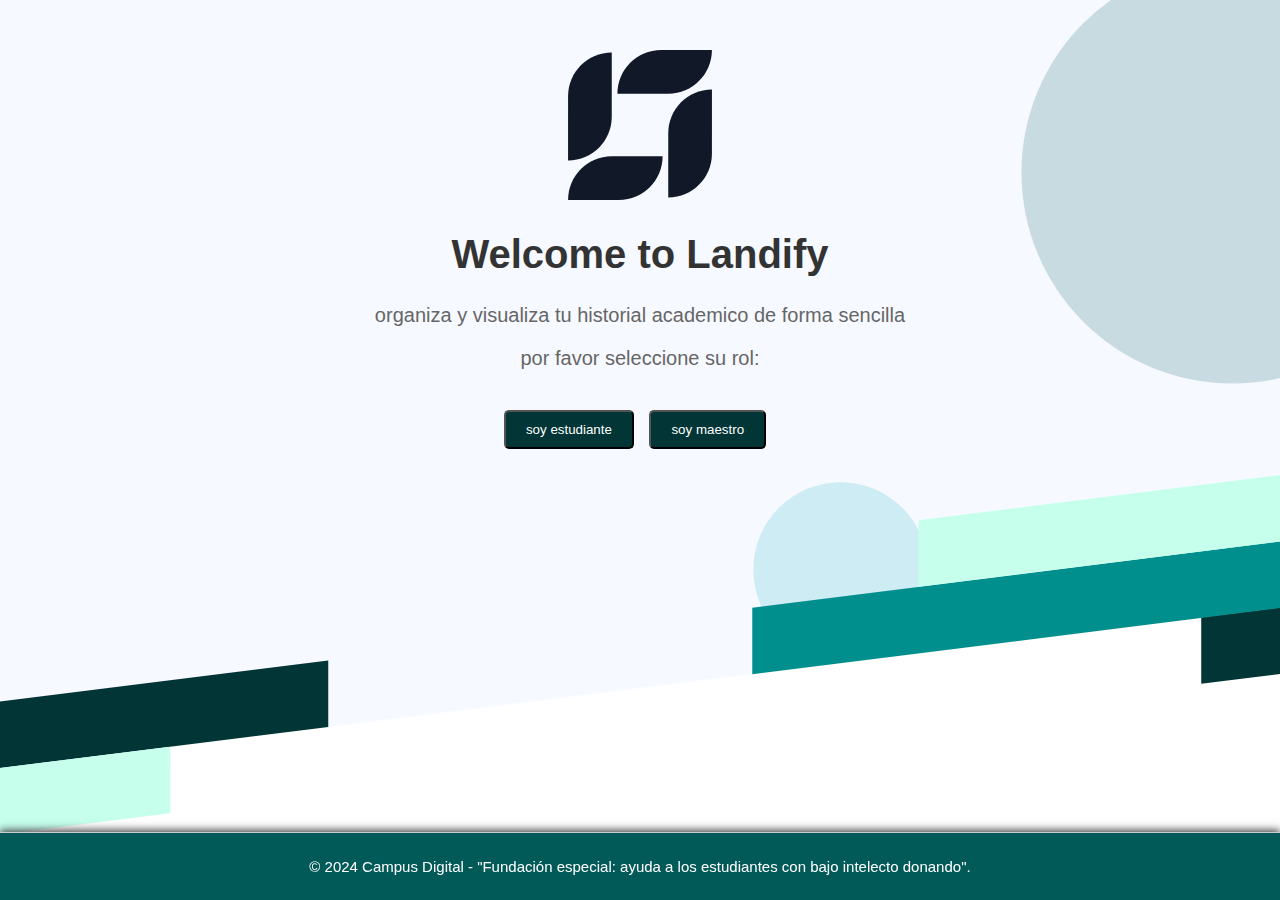
<file: index.html>
<!DOCTYPE html>
<html lang="en">
<head>
    <meta charset="UTF-8">
    <meta name="viewport" content="width=device-width, initial-scale=1.0">
    <title>MyGradebook</title>
    <link rel="stylesheet" href="iniciosss.css">
</head>
<body>
 
    <div class="container">
        <svg width="150" height="150" viewBox="0 0 200 200" fill="none" xmlns="http://www.w3.org/2000/svg">
            <path d="M4.10959 200H71.9178C104.071 200 130.137 173.934 130.137 141.781H62.3288C30.1752 141.781 4.10959 167.846 4.10959 200Z" fill="#111827"/>
            <path d="M4.10959 61.6437V147.26C36.2632 147.26 62.3288 121.195 62.3288 89.041V3.42456C30.1752 3.42456 4.10959 29.4902 4.10959 61.6437Z" fill="#111827"/>
            <path d="M195.89 0H128.082C95.9287 0 69.863 26.0656 69.863 58.2192H137.671C169.825 58.2192 195.89 32.1536 195.89 0Z" fill="#111827"/>
            <path d="M195.89 138.356V52.7397C163.737 52.7397 137.671 78.8054 137.671 110.959V196.575C169.825 196.575 195.89 170.51 195.89 138.356Z" fill="#111827"/>
            </svg>
            
        <h1>Welcome to Landify</h1>
        <p>organiza y visualiza tu historial academico de forma sencilla</p>
    
        <p>por favor seleccione su rol:</p>
        <button onclick="checkStudentAccess()" class="btn">soy estudiante</button>
        <button onclick="checkAccess()" class="btn">soy maestro</button>
    </div>
    <footer>
        <div class="footer-content">
            <p style="color: white; font-size: 15px;">&copy; 2024 Campus Digital - "Fundación especial: ayuda a los estudiantes con bajo intelecto donando".</p>
        </div>
    </footer>

    <script>
        function checkStudentAccess() {
            var dni = prompt("Please enter your DNI:");
            if (dni === "60961250") { 
                window.location.href = "inicio.html";
            } else {
                alert("Access denied. Incorrect DNI.");
            }
        }

        function checkAccess() {
            var accessCode = prompt("Please enter the access code:");
            if (accessCode === "240630") {
                window.location.href = "star.html";
            } else {
                alert("Access denied. Incorrect access code.");
            }
        }
    </script>
</body>
</html>
</file>
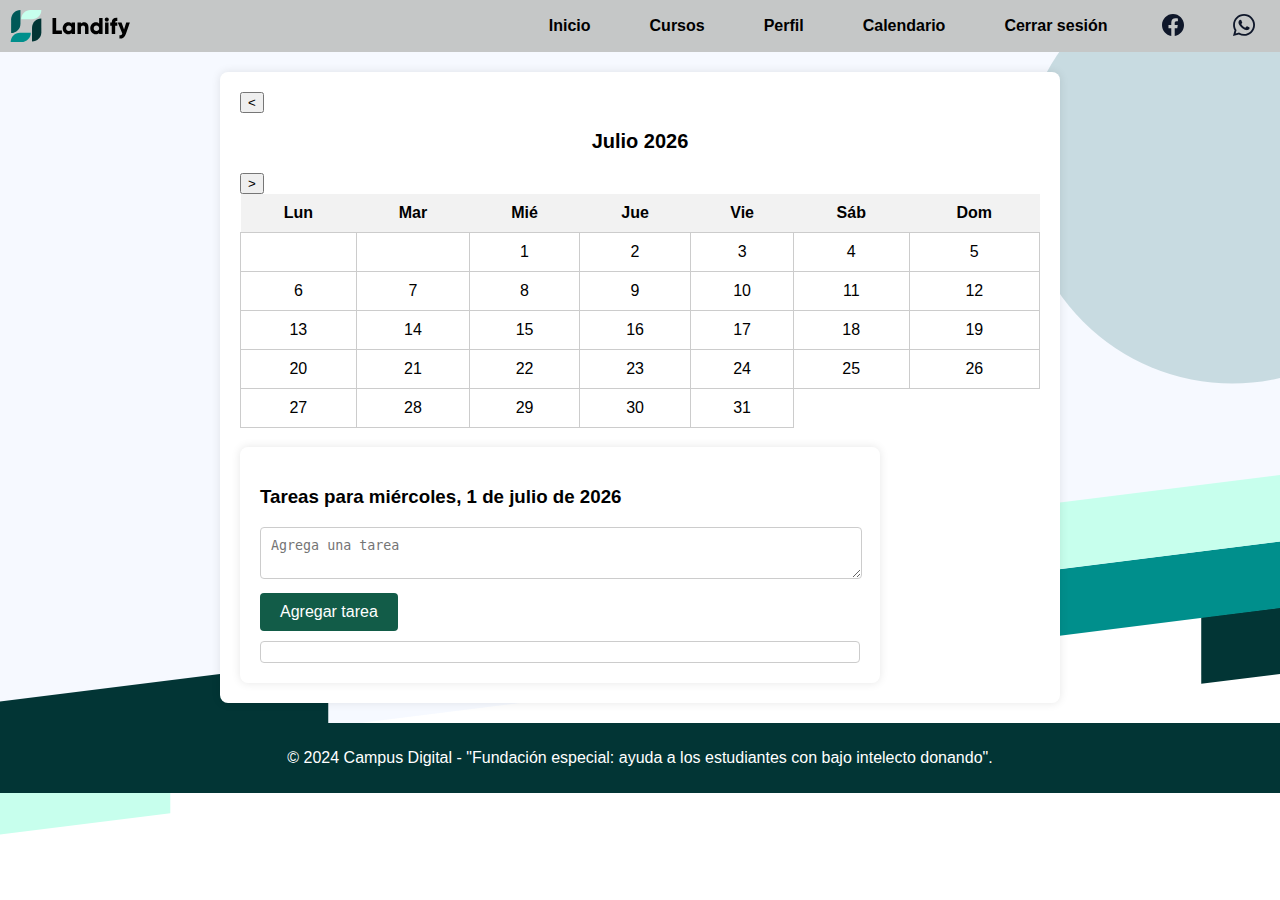
<file: calendario.html>
<!DOCTYPE html>
<html lang="en">
<head>
    <meta charset="UTF-8">
    <meta name="viewport" content="width=device-width, initial-scale=1.0">
    <title>Calendario</title>
    <link rel="stylesheet" href="calendario.css">
</head>
<body>
    

    <header>
        <svg width="128" height="32" viewBox="0 0 128 32" fill="none" xmlns="http://www.w3.org/2000/svg">
            <g clip-path="url(#clip0_1_439)">
            <path d="M0.657471 32H11.5068C16.6514 32 20.8219 27.8295 20.8219 22.6849H9.97254C4.82797 22.6849 0.657471 26.8554 0.657471 32Z" fill="#008F8C"/>
            <path d="M1.14282 9.31507V23.0137C6.28739 23.0137 10.4579 18.8432 10.4579 13.6986V0C5.31332 0 1.14282 4.1705 1.14282 9.31507Z" fill="#015958"/>
            <path d="M31.3424 0H20.493C15.3485 0 11.178 4.1705 11.178 9.31507H22.0273C27.1719 9.31507 31.3424 5.14457 31.3424 0Z" fill="#C7FFED"/>
            <path d="M31.3424 22.137V8.43835C26.1978 8.43835 22.0273 12.6089 22.0273 17.7534V31.4521C27.1719 31.4521 31.3424 27.2816 31.3424 22.137Z" fill="#023535"/>
            </g>
            <path d="M46.1713 20.48V7.99999H42.5142V24H51.8856V20.48H46.1713Z" fill="black"/>
            <path d="M61.5676 12.5714V13.6457C60.8133 12.7771 59.6933 12.2514 58.1618 12.2514C55.1676 12.2514 52.699 14.88 52.699 18.2857C52.699 21.6914 55.1676 24.32 58.1618 24.32C59.6933 24.32 60.8133 23.7943 61.5676 22.9257V24H64.9961V12.5714H61.5676ZM58.8476 21.0743C57.2704 21.0743 56.1276 20 56.1276 18.2857C56.1276 16.5714 57.2704 15.4971 58.8476 15.4971C60.4247 15.4971 61.5676 16.5714 61.5676 18.2857C61.5676 20 60.4247 21.0743 58.8476 21.0743Z" fill="black"/>
            <path d="M74.2086 12.2514C72.7 12.2514 71.5572 12.8 70.94 13.6457V12.5714H67.5115V24H70.94V17.76C70.94 16.1371 71.8086 15.4057 73.0658 15.4057C74.1629 15.4057 75.0543 16.0686 75.0543 17.4857V24H78.4829V16.9828C78.4829 13.8971 76.5172 12.2514 74.2086 12.2514Z" fill="black"/>
            <path d="M89.1345 7.99999V13.6457C88.3802 12.7771 87.2602 12.2514 85.7288 12.2514C82.7345 12.2514 80.2659 14.88 80.2659 18.2857C80.2659 21.6914 82.7345 24.32 85.7288 24.32C87.2602 24.32 88.3802 23.7943 89.1345 22.9257V24H92.5631V7.99999H89.1345ZM86.4145 21.0743C84.8374 21.0743 83.6945 20 83.6945 18.2857C83.6945 16.5714 84.8374 15.4971 86.4145 15.4971C87.9916 15.4971 89.1345 16.5714 89.1345 18.2857C89.1345 20 87.9916 21.0743 86.4145 21.0743Z" fill="black"/>
            <path d="M96.7927 11.5657C97.9127 11.5657 98.8499 10.6286 98.8499 9.50856C98.8499 8.38856 97.9127 7.45142 96.7927 7.45142C95.6727 7.45142 94.7356 8.38856 94.7356 9.50856C94.7356 10.6286 95.6727 11.5657 96.7927 11.5657ZM95.0784 24H98.507V12.5714H95.0784V24Z" fill="black"/>
            <path d="M107.302 10.9714V7.67999C103.507 7.45142 101.747 9.37142 101.747 12.5714H100.216V15.8628H101.747V24H105.176V15.8628H107.302V12.5714H105.176C105.176 11.2457 106.022 10.8571 107.302 10.9714Z" fill="black"/>
            <path d="M116.207 12.5714L114.058 19.5657L111.521 12.5714H107.75L112.298 23.4743C111.796 24.8686 111.041 25.3714 109.441 25.3714V28.5714C112.641 28.7314 114.676 27.2914 115.956 23.6571L119.864 12.5714H116.207Z" fill="black"/>
            <defs>
            <clipPath id="clip0_1_439">
            <rect width="32" height="32" fill="white"/>
            </clipPath>
            </defs>
        </svg> 
        <nav>
            

            
            <a href="inicio.html">Inicio</a>
            <a href="cursos.html">Cursos</a>
            <a href="perfil.html">Perfil</a>
            <a href="calendario.html">Calendario</a>
            <a href="#" id="logoutLink">Cerrar sesión</a> 
            <a href=""><svg width="22" height="22" viewBox="0 0 22 22" fill="none" xmlns="http://www.w3.org/2000/svg">
                <path fill-rule="evenodd" clip-rule="evenodd" d="M22 11.0664C22 4.9552 17.0746 0 11 0C4.92545 0 0 4.9552 0 11.0664C0 16.5898 4.02187 21.168 9.28125 21.999V14.2663H6.48754V11.0664H9.28125V8.62837C9.28125 5.85534 10.9239 4.32234 13.4362 4.32234C14.6398 4.32234 15.8989 4.53873 15.8989 4.53873V7.26236H14.5112C13.1455 7.26236 12.7183 8.11507 12.7183 8.99149V11.0664H15.7688L15.2817 14.2663H12.7187V22C17.9781 21.1695 22 16.5913 22 11.0664Z" fill="#0F172A"/>
                </svg>
            </a>
            <a href="https://wa.link/jpn82r">
                <svg width="21" height="21" viewBox="0 0 21 21" fill="none" xmlns="http://www.w3.org/2000/svg">
                    <path fill-rule="evenodd" clip-rule="evenodd" d="M17.9405 3.05161C16.9697 2.08039 15.8165 1.31077 14.5471 0.787057C13.2777 0.263341 11.9172 -0.00412801 10.5441 4.81592e-05C4.78125 4.81592e-05 0.0899999 4.66786 0.0876562 10.4063C0.0851069 12.2335 0.566763 14.0288 1.48359 15.6094L0 21.0001L5.54297 19.553C7.07729 20.3842 8.79484 20.8192 10.5398 20.8186H10.5441C16.3064 20.8186 20.9972 16.1504 21 10.4124C21.0035 9.0439 20.7348 7.68839 20.2095 6.42471C19.6843 5.16103 18.913 4.01442 17.9405 3.05161V3.05161ZM10.5441 19.0622H10.5403C8.98471 19.0627 7.45739 18.6464 6.11719 17.8566L5.79984 17.6691L2.51062 18.5279L3.38859 15.3361L3.18187 15.008C2.31206 13.6309 1.85121 12.0351 1.85297 10.4063C1.85297 5.6377 5.75344 1.75786 10.5473 1.75786C12.847 1.75375 15.0542 2.66327 16.6833 4.28636C18.3125 5.90944 19.2302 8.11318 19.2347 10.4129C19.2328 15.1819 15.3342 19.0622 10.5441 19.0622ZM15.3108 12.5846C15.0497 12.4543 13.7639 11.8252 13.5258 11.7385C13.2877 11.6518 13.1119 11.6082 12.938 11.8688C12.7641 12.1294 12.263 12.7126 12.1106 12.8883C11.9583 13.0641 11.8059 13.0833 11.5448 12.953C11.2838 12.8227 10.4414 12.5485 9.44344 11.6625C8.66672 10.973 8.14266 10.1218 7.99031 9.86161C7.83797 9.60146 7.97391 9.46036 8.10469 9.33099C8.22234 9.21427 8.36578 9.02724 8.49656 8.87536C8.62734 8.72349 8.67094 8.61474 8.75766 8.4413C8.84438 8.26786 8.80125 8.11599 8.73609 7.98614C8.67094 7.8563 8.14828 6.57614 7.93078 6.05536C7.71844 5.54817 7.50328 5.61708 7.34297 5.60911C7.19062 5.60161 7.01484 5.59974 6.84188 5.59974C6.70965 5.60318 6.57955 5.63384 6.4597 5.68981C6.33985 5.74579 6.23283 5.82586 6.14531 5.92505C5.90578 6.18567 5.23078 6.81567 5.23078 8.09442C5.23078 9.37317 6.16828 10.6107 6.29766 10.7841C6.42703 10.9575 8.13984 13.584 10.7606 14.7104C11.2473 14.9188 11.7445 15.1015 12.2503 15.2579C12.8761 15.4557 13.4456 15.428 13.8956 15.361C14.3977 15.2865 15.4425 14.7319 15.6595 14.1244C15.8766 13.5169 15.877 12.9966 15.8119 12.8883C15.7467 12.7801 15.5723 12.7144 15.3108 12.5846Z" fill="#0F172A"/>
                </svg>
            </a>
        </nav>
        <script>
            document.getElementById('logoutLink').addEventListener('click', function(event) {
                event.preventDefault(); 
                window.location.href = 'index.html'; 
            });
        </script>
        
        
            
    </header>
    <div class="calendar-container">
        <div class="calendar">
            <div class="calendar-header">
                <button id="prev-month">&lt;</button>
                <h2 id="month-year">Enero 2024</h2>
                <button id="next-month">&gt;</button>
            </div>
            <table id="calendar-table">
                <thead>
                    <tr>
                        <th>Lun</th>
                        <th>Mar</th>
                        <th>Mié</th>
                        <th>Jue</th>
                        <th>Vie</th>
                        <th>Sáb</th>
                        <th>Dom</th>
                    </tr>
                </thead>
                <tbody id="calendar-body">
                    
                </tbody>
            </table>
        </div>
        <div class="task-input">
            <h3>Tareas para <span id="selected-date">...</span></h3>
            <textarea id="task-text" placeholder="Agrega una tarea"></textarea>
            <button id="add-task-btn">Agregar tarea</button>
            <div id="tasks-list">
            </div>
        </div>
    </div>
    <footer>
        <div class="ff">
            <p style="color: white;">&copy; 2024 Campus Digital - "Fundación especial: ayuda a los estudiantes con bajo intelecto donando". </p>
        </div>
    </footer>
    <script>
            document.addEventListener("DOMContentLoaded", function() {
                const calendarBody = document.getElementById("calendar-body");
                const monthYearText = document.getElementById("month-year");
                const selectedDateText = document.getElementById("selected-date");
                const taskTextArea = document.getElementById("task-text");
                const addTaskBtn = document.getElementById("add-task-btn");
                const tasksList = document.getElementById("tasks-list");

                let currentDate = new Date();
                let currentMonth = currentDate.getMonth();
                let currentYear = currentDate.getFullYear();
                let selectedDate = null;

                renderCalendar(currentMonth, currentYear);

                function renderCalendar(month, year) {
                    calendarBody.innerHTML = "";

                    const firstDayOfMonth = new Date(year, month, 1);
                    const lastDayOfMonth = new Date(year, month + 1, 0);
                    const daysInMonth = lastDayOfMonth.getDate();
                    const startDayOfWeek = (firstDayOfMonth.getDay() + 6) % 7; 

                    const monthNames = [
                        "Enero", "Febrero", "Marzo", "Abril", "Mayo", "Junio",
                        "Julio", "Agosto", "Septiembre", "Octubre", "Noviembre", "Diciembre"
                    ];
                    monthYearText.textContent = `${monthNames[month]} ${year}`;

                    let date = 1;
                    for (let i = 0; i < 6; i++) {
                        const row = document.createElement("tr");

                        for (let j = 0; j < 7; j++) {
                            const cell = document.createElement("td");
                            if (i === 0 && j < startDayOfWeek) {
                                cell.textContent = "";
                            } else if (date > daysInMonth) {
                                break;
                            } else {
                                cell.textContent = date;
                                const fullDate = new Date(year, month, date);
                                cell.dataset.date = fullDate.toISOString().split("T")[0];
                                cell.addEventListener("click", function() {
                                    selectDate(fullDate);
                                });
                                date++;
                            }
                            row.appendChild(cell);
                        }

                        calendarBody.appendChild(row);
                    }

                    selectDate(new Date(year, month, 1));
                }

                function selectDate(date) {
                    selectedDate = date;
                    selectedDateText.textContent = formatDate(date);
                    displayTasks(date.toISOString().split("T")[0]);
                }

                function formatDate(date) {
                    const options = { weekday: 'long', year: 'numeric', month: 'long', day: 'numeric' };
                    return date.toLocaleDateString('es-ES', options);
                }

                function displayTasks(date) {
                    const storedTasks = JSON.parse(localStorage.getItem("tasks")) || {};
                    const tasksForDate = storedTasks[date] || [];
                    tasksList.innerHTML = "";

                    tasksForDate.forEach((task, index) => {
                        const taskItem = document.createElement("div");
                        taskItem.classList.add("task-item");
                        taskItem.textContent = task;

                        const taskButtons = document.createElement("div");
                        taskButtons.classList.add("task-buttons");

                        const editBtn = document.createElement("button");
                        editBtn.classList.add("edit-btn");
                        editBtn.textContent = "Editar";
                        editBtn.addEventListener("click", function() {
                            editTask(date, index, taskItem);
                        });

                        const deleteBtn = document.createElement("button");
                        deleteBtn.classList.add("delete-btn");
                        deleteBtn.textContent = "Eliminar";
                        deleteBtn.addEventListener("click", function() {
                            deleteTask(date, index);
                        });

                        taskButtons.appendChild(editBtn);
                        taskButtons.appendChild(deleteBtn);
                        taskItem.appendChild(taskButtons);
                        tasksList.appendChild(taskItem);
                    });
                }

                function editTask(date, index, taskItem) {
                    const taskText = prompt("Edita tu tarea:", taskItem.textContent);
                    if (taskText !== null && taskText.trim() !== "") {
                        const storedTasks = JSON.parse(localStorage.getItem("tasks")) || {};
                        storedTasks[date][index] = taskText.trim();
                        localStorage.setItem("tasks", JSON.stringify(storedTasks));
                        displayTasks(date);
                    }
                }

                function deleteTask(date, index) {
                    const storedTasks = JSON.parse(localStorage.getItem("tasks")) || {};
                    storedTasks[date].splice(index, 1);
                    if (storedTasks[date].length === 0) {
                        delete storedTasks[date];
                    }
                    localStorage.setItem("tasks", JSON.stringify(storedTasks));
                    displayTasks(date);
                }

                addTaskBtn.addEventListener("click", function() {
                    const taskText = taskTextArea.value.trim();
                    if (taskText === "") return;

                    const dateKey = selectedDate.toISOString().split("T")[0];
                    const storedTasks = JSON.parse(localStorage.getItem("tasks")) || {};
                    if (!storedTasks[dateKey]) {
                        storedTasks[dateKey] = [];
                    }
                    storedTasks[dateKey].push(taskText);
                    localStorage.setItem("tasks", JSON.stringify(storedTasks));

                    displayTasks(dateKey);
                    taskTextArea.value = "";
                });

                document.getElementById("prev-month").addEventListener("click", function() {
                    if (currentMonth === 0) {
                        currentMonth = 11;
                        currentYear--;
                    } else {
                        currentMonth--;
                    }
                    renderCalendar(currentMonth, currentYear);
                });

                document.getElementById("next-month").addEventListener("click", function() {
                    if (currentMonth === 11) {
                        currentMonth = 0;
                        currentYear++;
                    } else {
                        currentMonth++;
                    }
                    renderCalendar(currentMonth, currentYear);
                });
            });
        </script>
        <script>
            window.addEventListener('mouseover', initLandbot, { once: true });
            window.addEventListener('touchstart', initLandbot, { once: true });
            var myLandbot;
            function initLandbot() {
              if (!myLandbot) {
                var s = document.createElement('script');s.type = 'text/javascript';s.async = true;
                s.addEventListener('load', function() {
                  var myLandbot = new Landbot.Livechat({
                    configUrl: 'https://storage.googleapis.com/landbot.online/v3/H-2548985-42KR1K2D9CUROTNS/index.json',
                  });
                });
                s.src = 'https://cdn.landbot.io/landbot-3/landbot-3.0.0.js';
                var x = document.getElementsByTagName('script')[0];
                x.parentNode.insertBefore(s, x);
              }
            }
            </script>
</body>
</html>
</file>
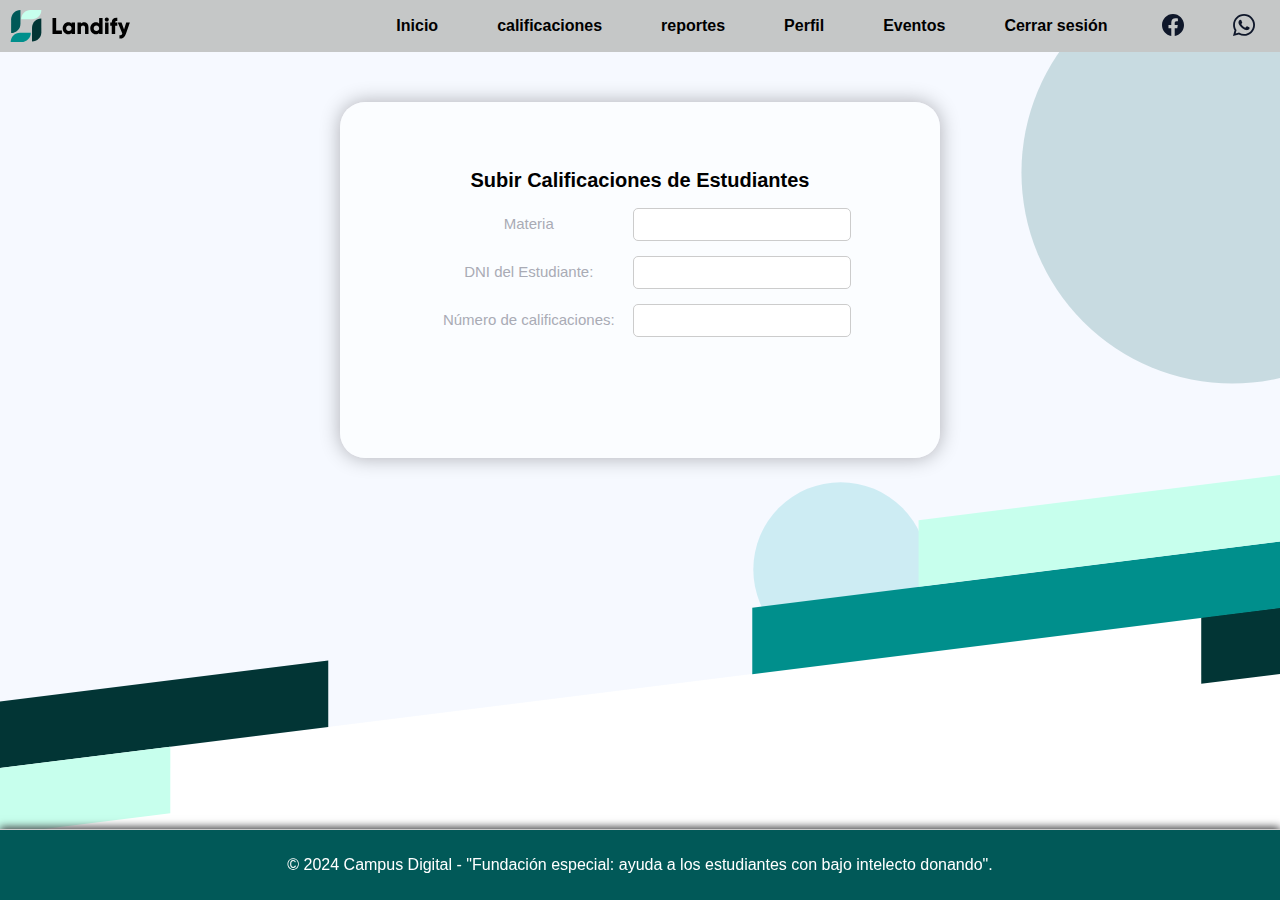
<file: califi.html>
<!DOCTYPE html>
<html lang="es">
<head>
    <meta charset="UTF-8">
    <meta name="viewport" content="width=device-width, initial-scale=1.0">
    <title>Colocar Calificaciones</title>
    <link rel="stylesheet" href="styles.css">
</head>
<body>
    <header>
        <svg width="128" height="32" viewBox="0 0 128 32" fill="none" xmlns="http://www.w3.org/2000/svg">
            <g clip-path="url(#clip0_1_439)">
            <path d="M0.657471 32H11.5068C16.6514 32 20.8219 27.8295 20.8219 22.6849H9.97254C4.82797 22.6849 0.657471 26.8554 0.657471 32Z" fill="#008F8C"/>
            <path d="M1.14282 9.31507V23.0137C6.28739 23.0137 10.4579 18.8432 10.4579 13.6986V0C5.31332 0 1.14282 4.1705 1.14282 9.31507Z" fill="#015958"/>
            <path d="M31.3424 0H20.493C15.3485 0 11.178 4.1705 11.178 9.31507H22.0273C27.1719 9.31507 31.3424 5.14457 31.3424 0Z" fill="#C7FFED"/>
            <path d="M31.3424 22.137V8.43835C26.1978 8.43835 22.0273 12.6089 22.0273 17.7534V31.4521C27.1719 31.4521 31.3424 27.2816 31.3424 22.137Z" fill="#023535"/>
            </g>
            <path d="M46.1713 20.48V7.99999H42.5142V24H51.8856V20.48H46.1713Z" fill="black"/>
            <path d="M61.5676 12.5714V13.6457C60.8133 12.7771 59.6933 12.2514 58.1618 12.2514C55.1676 12.2514 52.699 14.88 52.699 18.2857C52.699 21.6914 55.1676 24.32 58.1618 24.32C59.6933 24.32 60.8133 23.7943 61.5676 22.9257V24H64.9961V12.5714H61.5676ZM58.8476 21.0743C57.2704 21.0743 56.1276 20 56.1276 18.2857C56.1276 16.5714 57.2704 15.4971 58.8476 15.4971C60.4247 15.4971 61.5676 16.5714 61.5676 18.2857C61.5676 20 60.4247 21.0743 58.8476 21.0743Z" fill="black"/>
            <path d="M74.2086 12.2514C72.7 12.2514 71.5572 12.8 70.94 13.6457V12.5714H67.5115V24H70.94V17.76C70.94 16.1371 71.8086 15.4057 73.0658 15.4057C74.1629 15.4057 75.0543 16.0686 75.0543 17.4857V24H78.4829V16.9828C78.4829 13.8971 76.5172 12.2514 74.2086 12.2514Z" fill="black"/>
            <path d="M89.1345 7.99999V13.6457C88.3802 12.7771 87.2602 12.2514 85.7288 12.2514C82.7345 12.2514 80.2659 14.88 80.2659 18.2857C80.2659 21.6914 82.7345 24.32 85.7288 24.32C87.2602 24.32 88.3802 23.7943 89.1345 22.9257V24H92.5631V7.99999H89.1345ZM86.4145 21.0743C84.8374 21.0743 83.6945 20 83.6945 18.2857C83.6945 16.5714 84.8374 15.4971 86.4145 15.4971C87.9916 15.4971 89.1345 16.5714 89.1345 18.2857C89.1345 20 87.9916 21.0743 86.4145 21.0743Z" fill="black"/>
            <path d="M96.7927 11.5657C97.9127 11.5657 98.8499 10.6286 98.8499 9.50856C98.8499 8.38856 97.9127 7.45142 96.7927 7.45142C95.6727 7.45142 94.7356 8.38856 94.7356 9.50856C94.7356 10.6286 95.6727 11.5657 96.7927 11.5657ZM95.0784 24H98.507V12.5714H95.0784V24Z" fill="black"/>
            <path d="M107.302 10.9714V7.67999C103.507 7.45142 101.747 9.37142 101.747 12.5714H100.216V15.8628H101.747V24H105.176V15.8628H107.302V12.5714H105.176C105.176 11.2457 106.022 10.8571 107.302 10.9714Z" fill="black"/>
            <path d="M116.207 12.5714L114.058 19.5657L111.521 12.5714H107.75L112.298 23.4743C111.796 24.8686 111.041 25.3714 109.441 25.3714V28.5714C112.641 28.7314 114.676 27.2914 115.956 23.6571L119.864 12.5714H116.207Z" fill="black"/>
            <defs>
            <clipPath id="clip0_1_439">
            <rect width="32" height="32" fill="white"/>
            </clipPath>
            </defs>
            </svg>
            
        <nav>
            <a href="star.html">Inicio</a>
            <a href="califi.html">calificaciones</a>
            <a href="reportes.html">reportes</a>
            <a href="perfil1.html">Perfil</a>
            <a href="chat.html">Eventos</a>
            
            <a href="#" id="logoutLink">Cerrar sesión</a> 
            <a href="https://www.facebook.com/profile.php?id=61562763846395&mibextid=ZbWKwL"><svg width="22" height="22" viewBox="0 0 22 22" fill="none" xmlns="http://www.w3.org/2000/svg">
                <path fill-rule="evenodd" clip-rule="evenodd" d="M22 11.0664C22 4.9552 17.0746 0 11 0C4.92545 0 0 4.9552 0 11.0664C0 16.5898 4.02187 21.168 9.28125 21.999V14.2663H6.48754V11.0664H9.28125V8.62837C9.28125 5.85534 10.9239 4.32234 13.4362 4.32234C14.6398 4.32234 15.8989 4.53873 15.8989 4.53873V7.26236H14.5112C13.1455 7.26236 12.7183 8.11507 12.7183 8.99149V11.0664H15.7688L15.2817 14.2663H12.7187V22C17.9781 21.1695 22 16.5913 22 11.0664Z" fill="#0F172A"/>
                </svg>
            </a>
            <a href="https://wa.link/jpn82r">
                <svg width="21" height="21" viewBox="0 0 21 21" fill="none" xmlns="http://www.w3.org/2000/svg">
                    <path fill-rule="evenodd" clip-rule="evenodd" d="M17.9405 3.05161C16.9697 2.08039 15.8165 1.31077 14.5471 0.787057C13.2777 0.263341 11.9172 -0.00412801 10.5441 4.81592e-05C4.78125 4.81592e-05 0.0899999 4.66786 0.0876562 10.4063C0.0851069 12.2335 0.566763 14.0288 1.48359 15.6094L0 21.0001L5.54297 19.553C7.07729 20.3842 8.79484 20.8192 10.5398 20.8186H10.5441C16.3064 20.8186 20.9972 16.1504 21 10.4124C21.0035 9.0439 20.7348 7.68839 20.2095 6.42471C19.6843 5.16103 18.913 4.01442 17.9405 3.05161V3.05161ZM10.5441 19.0622H10.5403C8.98471 19.0627 7.45739 18.6464 6.11719 17.8566L5.79984 17.6691L2.51062 18.5279L3.38859 15.3361L3.18187 15.008C2.31206 13.6309 1.85121 12.0351 1.85297 10.4063C1.85297 5.6377 5.75344 1.75786 10.5473 1.75786C12.847 1.75375 15.0542 2.66327 16.6833 4.28636C18.3125 5.90944 19.2302 8.11318 19.2347 10.4129C19.2328 15.1819 15.3342 19.0622 10.5441 19.0622ZM15.3108 12.5846C15.0497 12.4543 13.7639 11.8252 13.5258 11.7385C13.2877 11.6518 13.1119 11.6082 12.938 11.8688C12.7641 12.1294 12.263 12.7126 12.1106 12.8883C11.9583 13.0641 11.8059 13.0833 11.5448 12.953C11.2838 12.8227 10.4414 12.5485 9.44344 11.6625C8.66672 10.973 8.14266 10.1218 7.99031 9.86161C7.83797 9.60146 7.97391 9.46036 8.10469 9.33099C8.22234 9.21427 8.36578 9.02724 8.49656 8.87536C8.62734 8.72349 8.67094 8.61474 8.75766 8.4413C8.84438 8.26786 8.80125 8.11599 8.73609 7.98614C8.67094 7.8563 8.14828 6.57614 7.93078 6.05536C7.71844 5.54817 7.50328 5.61708 7.34297 5.60911C7.19062 5.60161 7.01484 5.59974 6.84188 5.59974C6.70965 5.60318 6.57955 5.63384 6.4597 5.68981C6.33985 5.74579 6.23283 5.82586 6.14531 5.92505C5.90578 6.18567 5.23078 6.81567 5.23078 8.09442C5.23078 9.37317 6.16828 10.6107 6.29766 10.7841C6.42703 10.9575 8.13984 13.584 10.7606 14.7104C11.2473 14.9188 11.7445 15.1015 12.2503 15.2579C12.8761 15.4557 13.4456 15.428 13.8956 15.361C14.3977 15.2865 15.4425 14.7319 15.6595 14.1244C15.8766 13.5169 15.877 12.9966 15.8119 12.8883C15.7467 12.7801 15.5723 12.7144 15.3108 12.5846Z" fill="#0F172A"/>
                </svg>
            </a>
        </nav>
        <script>
            document.getElementById('logoutLink').addEventListener('click', function(event) {
                event.preventDefault(); 
                window.location.href = 'index.html'; 
            });
        </script>
    </header>
    
        <section id="subir-calificaciones">
            <div class="calif">
                <h2 style="font-size: 20px;">Subir Calificaciones de Estudiantes</h2>
                <form id="formSubirCalificaciones" onsubmit="redirectToAnotherPage(event)">
                    <label style="font-size: 15px;" for="curso">Materia</label>
                    <input type="text" id="curso" required>

                    <label style="font-size: 15px;" for="dniEstudiante">DNI del Estudiante:</label>
                    <input type="text" id="dniEstudiante" required>

                    <label style="font-size: 15px;"for="numCalificaciones">Número de calificaciones:</label>
                    <input type="number" id="numCalificaciones" min="1" required>
                    
                    <div id="calificacionesInput"></div>
                    <div id="resultadoPromedio"></div>
                    <br><br>
                  
                </form>
            </div>
        </section>
    </div>
    <br><br><br>
    <footer>
        <div class="ff">
            <p style="color: white;">&copy; 2024 Campus Digital - "Fundación especial: ayuda a los estudiantes con bajo intelecto donando". </p>
        </div>
    </footer>
    <script>
        window.addEventListener('mouseover', initLandbot, { once: true });
        window.addEventListener('touchstart', initLandbot, { once: true });
        var myLandbot;
        function initLandbot() {
          if (!myLandbot) {
            var s = document.createElement('script');s.type = 'text/javascript';s.async = true;
            s.addEventListener('load', function() {
              var myLandbot = new Landbot.Livechat({
                configUrl: 'https://storage.googleapis.com/landbot.online/v3/H-2556525-JPHG5I2BUE5RAOTS/index.json',
              });
            });
            s.src = 'https://cdn.landbot.io/landbot-3/landbot-3.0.0.js';
            var x = document.getElementsByTagName('script')[0];
            x.parentNode.insertBefore(s, x);
          }
        }
        </script>


    
    <script src="scripts.js"></script>

</body>
</html>
</file>
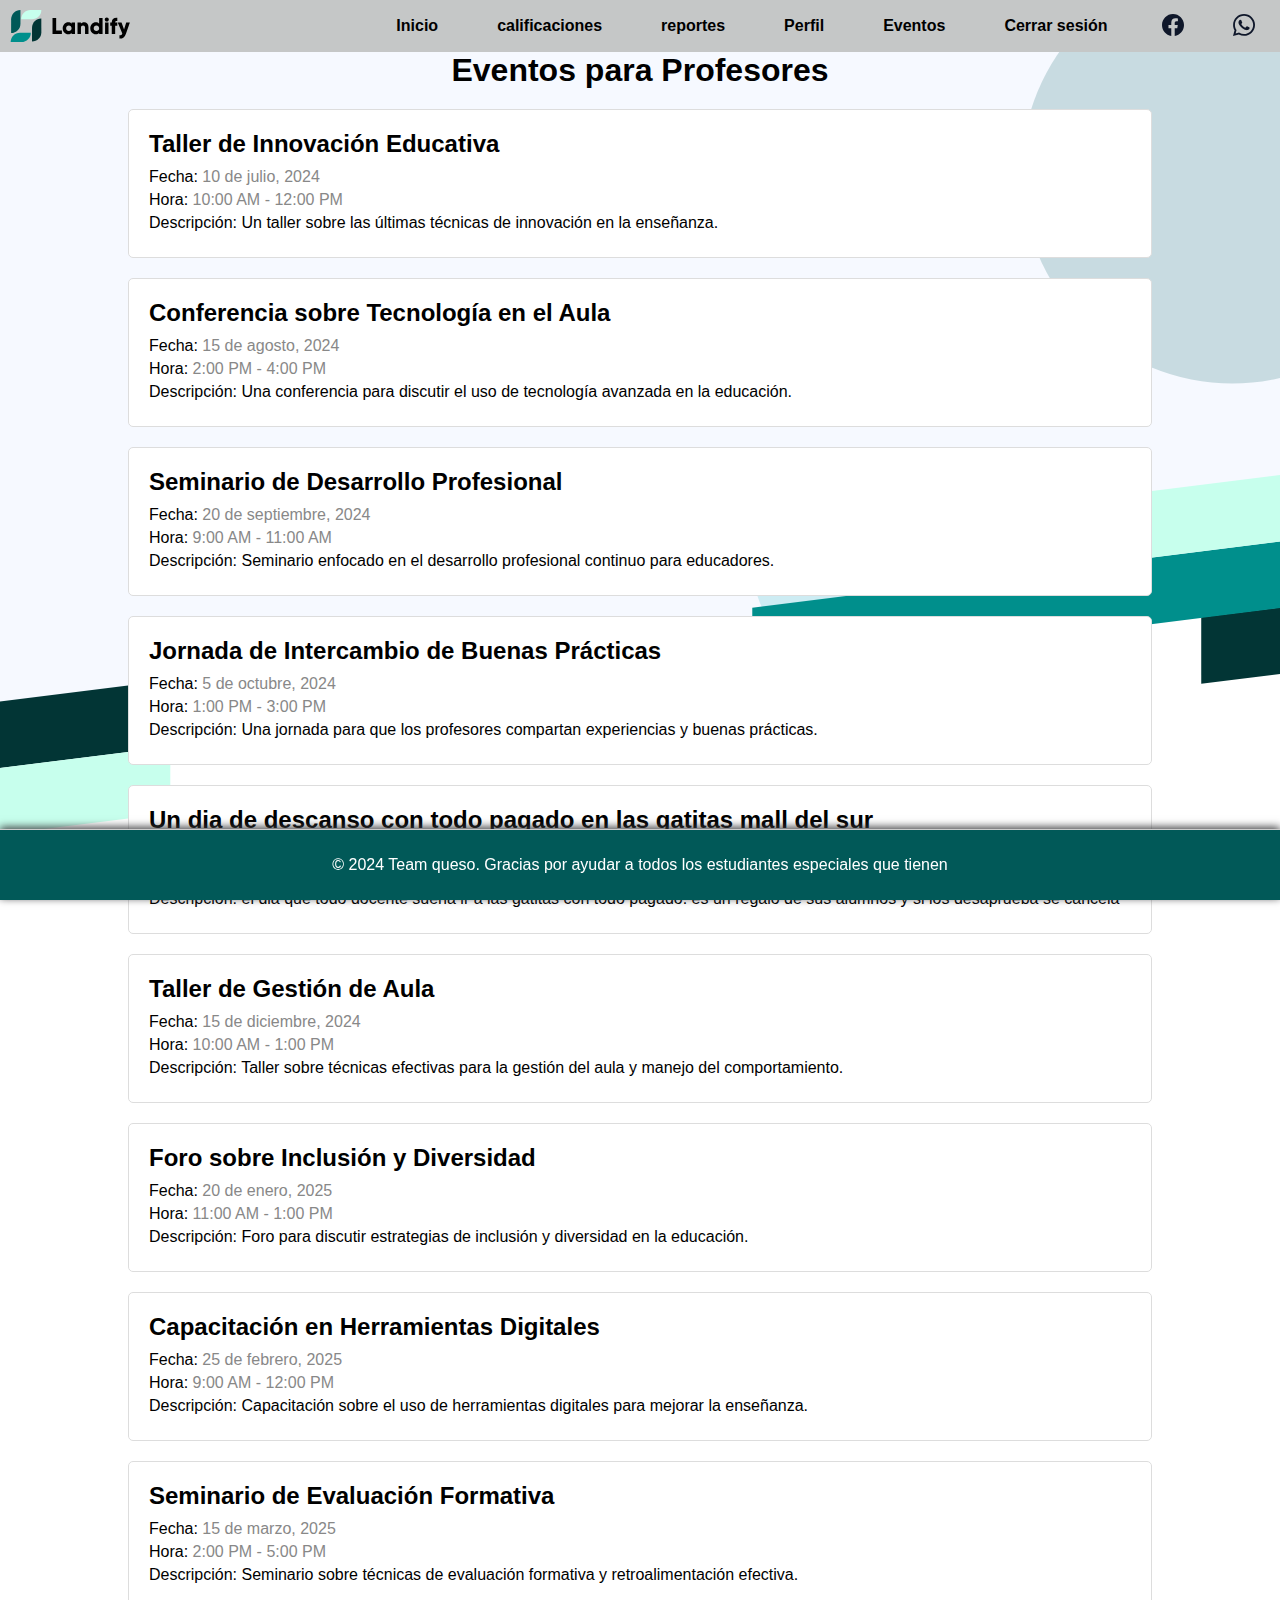
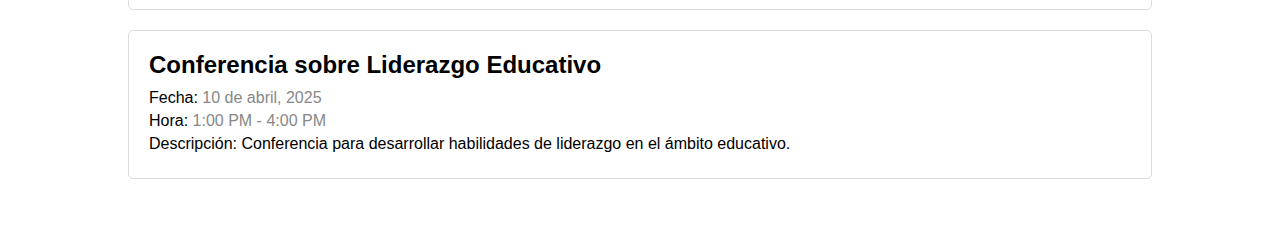
<file: chat.html>
<!DOCTYPE html>
<html lang="en">
<head>
    <meta charset="UTF-8">
    <meta name="viewport" content="width=device-width, initial-scale=1.0">
    <title>Eventos para Profesores</title>
    <link rel="stylesheet" href="css/chat.css">
    
</head>
<body>

    <header>
        <svg width="128" height="32" viewBox="0 0 128 32" fill="none" xmlns="http://www.w3.org/2000/svg">
            <g clip-path="url(#clip0_1_439)">
            <path d="M0.657471 32H11.5068C16.6514 32 20.8219 27.8295 20.8219 22.6849H9.97254C4.82797 22.6849 0.657471 26.8554 0.657471 32Z" fill="#008F8C"/>
            <path d="M1.14282 9.31507V23.0137C6.28739 23.0137 10.4579 18.8432 10.4579 13.6986V0C5.31332 0 1.14282 4.1705 1.14282 9.31507Z" fill="#015958"/>
            <path d="M31.3424 0H20.493C15.3485 0 11.178 4.1705 11.178 9.31507H22.0273C27.1719 9.31507 31.3424 5.14457 31.3424 0Z" fill="#C7FFED"/>
            <path d="M31.3424 22.137V8.43835C26.1978 8.43835 22.0273 12.6089 22.0273 17.7534V31.4521C27.1719 31.4521 31.3424 27.2816 31.3424 22.137Z" fill="#023535"/>
            </g>
            <path d="M46.1713 20.48V7.99999H42.5142V24H51.8856V20.48H46.1713Z" fill="black"/>
            <path d="M61.5676 12.5714V13.6457C60.8133 12.7771 59.6933 12.2514 58.1618 12.2514C55.1676 12.2514 52.699 14.88 52.699 18.2857C52.699 21.6914 55.1676 24.32 58.1618 24.32C59.6933 24.32 60.8133 23.7943 61.5676 22.9257V24H64.9961V12.5714H61.5676ZM58.8476 21.0743C57.2704 21.0743 56.1276 20 56.1276 18.2857C56.1276 16.5714 57.2704 15.4971 58.8476 15.4971C60.4247 15.4971 61.5676 16.5714 61.5676 18.2857C61.5676 20 60.4247 21.0743 58.8476 21.0743Z" fill="black"/>
            <path d="M74.2086 12.2514C72.7 12.2514 71.5572 12.8 70.94 13.6457V12.5714H67.5115V24H70.94V17.76C70.94 16.1371 71.8086 15.4057 73.0658 15.4057C74.1629 15.4057 75.0543 16.0686 75.0543 17.4857V24H78.4829V16.9828C78.4829 13.8971 76.5172 12.2514 74.2086 12.2514Z" fill="black"/>
            <path d="M89.1345 7.99999V13.6457C88.3802 12.7771 87.2602 12.2514 85.7288 12.2514C82.7345 12.2514 80.2659 14.88 80.2659 18.2857C80.2659 21.6914 82.7345 24.32 85.7288 24.32C87.2602 24.32 88.3802 23.7943 89.1345 22.9257V24H92.5631V7.99999H89.1345ZM86.4145 21.0743C84.8374 21.0743 83.6945 20 83.6945 18.2857C83.6945 16.5714 84.8374 15.4971 86.4145 15.4971C87.9916 15.4971 89.1345 16.5714 89.1345 18.2857C89.1345 20 87.9916 21.0743 86.4145 21.0743Z" fill="black"/>
            <path d="M96.7927 11.5657C97.9127 11.5657 98.8499 10.6286 98.8499 9.50856C98.8499 8.38856 97.9127 7.45142 96.7927 7.45142C95.6727 7.45142 94.7356 8.38856 94.7356 9.50856C94.7356 10.6286 95.6727 11.5657 96.7927 11.5657ZM95.0784 24H98.507V12.5714H95.0784V24Z" fill="black"/>
            <path d="M107.302 10.9714V7.67999C103.507 7.45142 101.747 9.37142 101.747 12.5714H100.216V15.8628H101.747V24H105.176V15.8628H107.302V12.5714H105.176C105.176 11.2457 106.022 10.8571 107.302 10.9714Z" fill="black"/>
            <path d="M116.207 12.5714L114.058 19.5657L111.521 12.5714H107.75L112.298 23.4743C111.796 24.8686 111.041 25.3714 109.441 25.3714V28.5714C112.641 28.7314 114.676 27.2914 115.956 23.6571L119.864 12.5714H116.207Z" fill="black"/>
            <defs>
            <clipPath id="clip0_1_439">
            <rect width="32" height="32" fill="white"/>
            </clipPath>
            </defs>
            </svg>
            
        <nav>
            <a href="star.html">Inicio</a>
            <a href="califi.html">calificaciones</a>
            <a href="reportes.html">reportes</a>
            <a href="perfil1.html">Perfil</a>
            <a href="chat.html">Eventos</a>
            
            <a href="#" id="logoutLink">Cerrar sesión</a> 
            <a href="https://www.facebook.com/profile.php?id=61562763846395&mibextid=ZbWKwL"><svg width="22" height="22" viewBox="0 0 22 22" fill="none" xmlns="http://www.w3.org/2000/svg">
                <path fill-rule="evenodd" clip-rule="evenodd" d="M22 11.0664C22 4.9552 17.0746 0 11 0C4.92545 0 0 4.9552 0 11.0664C0 16.5898 4.02187 21.168 9.28125 21.999V14.2663H6.48754V11.0664H9.28125V8.62837C9.28125 5.85534 10.9239 4.32234 13.4362 4.32234C14.6398 4.32234 15.8989 4.53873 15.8989 4.53873V7.26236H14.5112C13.1455 7.26236 12.7183 8.11507 12.7183 8.99149V11.0664H15.7688L15.2817 14.2663H12.7187V22C17.9781 21.1695 22 16.5913 22 11.0664Z" fill="#0F172A"/>
                </svg>
            </a>
            <a href="https://wa.link/jpn82r">
                <svg width="21" height="21" viewBox="0 0 21 21" fill="none" xmlns="http://www.w3.org/2000/svg">
                    <path fill-rule="evenodd" clip-rule="evenodd" d="M17.9405 3.05161C16.9697 2.08039 15.8165 1.31077 14.5471 0.787057C13.2777 0.263341 11.9172 -0.00412801 10.5441 4.81592e-05C4.78125 4.81592e-05 0.0899999 4.66786 0.0876562 10.4063C0.0851069 12.2335 0.566763 14.0288 1.48359 15.6094L0 21.0001L5.54297 19.553C7.07729 20.3842 8.79484 20.8192 10.5398 20.8186H10.5441C16.3064 20.8186 20.9972 16.1504 21 10.4124C21.0035 9.0439 20.7348 7.68839 20.2095 6.42471C19.6843 5.16103 18.913 4.01442 17.9405 3.05161V3.05161ZM10.5441 19.0622H10.5403C8.98471 19.0627 7.45739 18.6464 6.11719 17.8566L5.79984 17.6691L2.51062 18.5279L3.38859 15.3361L3.18187 15.008C2.31206 13.6309 1.85121 12.0351 1.85297 10.4063C1.85297 5.6377 5.75344 1.75786 10.5473 1.75786C12.847 1.75375 15.0542 2.66327 16.6833 4.28636C18.3125 5.90944 19.2302 8.11318 19.2347 10.4129C19.2328 15.1819 15.3342 19.0622 10.5441 19.0622ZM15.3108 12.5846C15.0497 12.4543 13.7639 11.8252 13.5258 11.7385C13.2877 11.6518 13.1119 11.6082 12.938 11.8688C12.7641 12.1294 12.263 12.7126 12.1106 12.8883C11.9583 13.0641 11.8059 13.0833 11.5448 12.953C11.2838 12.8227 10.4414 12.5485 9.44344 11.6625C8.66672 10.973 8.14266 10.1218 7.99031 9.86161C7.83797 9.60146 7.97391 9.46036 8.10469 9.33099C8.22234 9.21427 8.36578 9.02724 8.49656 8.87536C8.62734 8.72349 8.67094 8.61474 8.75766 8.4413C8.84438 8.26786 8.80125 8.11599 8.73609 7.98614C8.67094 7.8563 8.14828 6.57614 7.93078 6.05536C7.71844 5.54817 7.50328 5.61708 7.34297 5.60911C7.19062 5.60161 7.01484 5.59974 6.84188 5.59974C6.70965 5.60318 6.57955 5.63384 6.4597 5.68981C6.33985 5.74579 6.23283 5.82586 6.14531 5.92505C5.90578 6.18567 5.23078 6.81567 5.23078 8.09442C5.23078 9.37317 6.16828 10.6107 6.29766 10.7841C6.42703 10.9575 8.13984 13.584 10.7606 14.7104C11.2473 14.9188 11.7445 15.1015 12.2503 15.2579C12.8761 15.4557 13.4456 15.428 13.8956 15.361C14.3977 15.2865 15.4425 14.7319 15.6595 14.1244C15.8766 13.5169 15.877 12.9966 15.8119 12.8883C15.7467 12.7801 15.5723 12.7144 15.3108 12.5846Z" fill="#0F172A"/>
                </svg>
            </a>
        </nav>
        <script>
            document.getElementById('logoutLink').addEventListener('click', function(event) {
                event.preventDefault(); 
                window.location.href = 'index.html'; 
            });
        </script>
    </header>
    
    <div class="contenedor">
        </nav>
        <h1>Eventos para Profesores</h1>
        <div class="event">
            <h2>Taller de Innovación Educativa</h2>
            <p>Fecha: <time datetime="2024-07-10">10 de julio, 2024</time></p>
            <p>Hora: <time>10:00 AM - 12:00 PM</time></p>
            <p>Descripción: Un taller sobre las últimas técnicas de innovación en la enseñanza.</p>
        </div>
        <div class="event">
            <h2>Conferencia sobre Tecnología en el Aula</h2>
            <p>Fecha: <time datetime="2024-08-15">15 de agosto, 2024</time></p>
            <p>Hora: <time>2:00 PM - 4:00 PM</time></p>
            <p>Descripción: Una conferencia para discutir el uso de tecnología avanzada en la educación.</p>
        </div>
        <div class="event">
            <h2>Seminario de Desarrollo Profesional</h2>
            <p>Fecha: <time datetime="2024-09-20">20 de septiembre, 2024</time></p>
            <p>Hora: <time>9:00 AM - 11:00 AM</time></p>
            <p>Descripción: Seminario enfocado en el desarrollo profesional continuo para educadores.</p>
        </div>
        <div class="event">
            <h2>Jornada de Intercambio de Buenas Prácticas</h2>
            <p>Fecha: <time datetime="2024-10-05">5 de octubre, 2024</time></p>
            <p>Hora: <time>1:00 PM - 3:00 PM</time></p>
            <p>Descripción: Una jornada para que los profesores compartan experiencias y buenas prácticas.</p>
        </div>
        <div class="event" onclick="window.location.href = 'https://es.pornhub.com/';" style="cursor: pointer;">
            <h2>Un dia de descanso con todo pagado en las gatitas mall del sur</h2>
            <p>Fecha: <time datetime="2024-11-10">10 de noviembre, 2024</time></p>
            <p>Hora: <time>3:00 PM - 5:00 PM</time></p>
            <p>Descripción: el dia que todo docente sueña ir a las gatitas con todo pagado: es un regalo de sus alumnos y si los desaprueba se cancela</p>
        </div>
        
        <div class="event">
            <h2>Taller de Gestión de Aula</h2>
            <p>Fecha: <time datetime="2024-12-15">15 de diciembre, 2024</time></p>
            <p>Hora: <time>10:00 AM - 1:00 PM</time></p>
            <p>Descripción: Taller sobre técnicas efectivas para la gestión del aula y manejo del comportamiento.</p>
        </div>
        <div class="event">
            <h2>Foro sobre Inclusión y Diversidad</h2>
            <p>Fecha: <time datetime="2025-01-20">20 de enero, 2025</time></p>
            <p>Hora: <time>11:00 AM - 1:00 PM</time></p>
            <p>Descripción: Foro para discutir estrategias de inclusión y diversidad en la educación.</p>
        </div>
        <div class="event">
            <h2>Capacitación en Herramientas Digitales</h2>
            <p>Fecha: <time datetime="2025-02-25">25 de febrero, 2025</time></p>
            <p>Hora: <time>9:00 AM - 12:00 PM</time></p>
            <p>Descripción: Capacitación sobre el uso de herramientas digitales para mejorar la enseñanza.</p>
        </div>
        <div class="event">
            <h2>Seminario de Evaluación Formativa</h2>
            <p>Fecha: <time datetime="2025-03-15">15 de marzo, 2025</time></p>
            <p>Hora: <time>2:00 PM - 5:00 PM</time></p>
            <p>Descripción: Seminario sobre técnicas de evaluación formativa y retroalimentación efectiva.</p>
        </div>
        <div class="event">
            <h2>Conferencia sobre Liderazgo Educativo</h2>
            <p>Fecha: <time datetime="2025-04-10">10 de abril, 2025</time></p>
            <p>Hora: <time>1:00 PM - 4:00 PM</time></p>
            <p>Descripción: Conferencia para desarrollar habilidades de liderazgo en el ámbito educativo.</p>
        </div>
    </div>
    <br><br>
    <footer>
        <div class="footer-content">
            <p style="color: white;">© 2024 Team queso. Gracias por ayudar a todos los estudiantes especiales que tienen</p>
        </div>
    </footer>
    <script>
        window.addEventListener('mouseover', initLandbot, { once: true });
        window.addEventListener('touchstart', initLandbot, { once: true });
        var myLandbot;
        function initLandbot() {
          if (!myLandbot) {
            var s = document.createElement('script');s.type = 'text/javascript';s.async = true;
            s.addEventListener('load', function() {
              var myLandbot = new Landbot.Livechat({
                configUrl: 'https://storage.googleapis.com/landbot.online/v3/H-2556525-JPHG5I2BUE5RAOTS/index.json',
              });
            });
            s.src = 'https://cdn.landbot.io/landbot-3/landbot-3.0.0.js';
            var x = document.getElementsByTagName('script')[0];
            x.parentNode.insertBefore(s, x);
          }
        }
        </script>
</body>
</html>
</file>
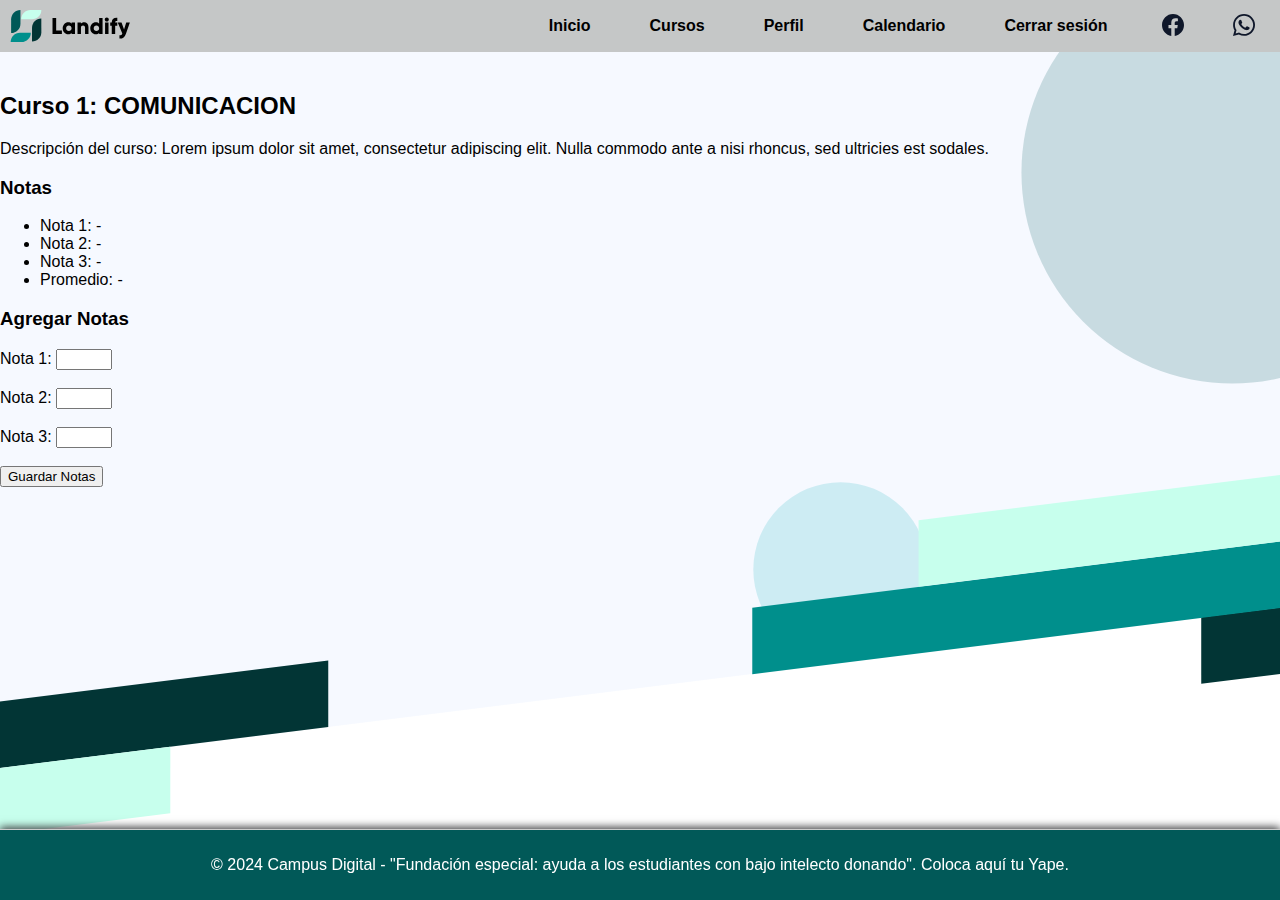
<file: curso1.html>
<!DOCTYPE html>
<html lang="es">
<head>
    <meta charset="UTF-8">
    <meta name="viewport" content="width=device-width, initial-scale=1.0">
    <title>Curso 1: Introducción a la Programación - Campus Digital</title>
    <link rel="stylesheet" href="css/style.css">
</head>
<body>
    <header>
        <svg width="128" height="32" viewBox="0 0 128 32" fill="none" xmlns="http://www.w3.org/2000/svg">
            <g clip-path="url(#clip0_1_439)">
            <path d="M0.657471 32H11.5068C16.6514 32 20.8219 27.8295 20.8219 22.6849H9.97254C4.82797 22.6849 0.657471 26.8554 0.657471 32Z" fill="#008F8C"/>
            <path d="M1.14282 9.31507V23.0137C6.28739 23.0137 10.4579 18.8432 10.4579 13.6986V0C5.31332 0 1.14282 4.1705 1.14282 9.31507Z" fill="#015958"/>
            <path d="M31.3424 0H20.493C15.3485 0 11.178 4.1705 11.178 9.31507H22.0273C27.1719 9.31507 31.3424 5.14457 31.3424 0Z" fill="#C7FFED"/>
            <path d="M31.3424 22.137V8.43835C26.1978 8.43835 22.0273 12.6089 22.0273 17.7534V31.4521C27.1719 31.4521 31.3424 27.2816 31.3424 22.137Z" fill="#023535"/>
            </g>
            <path d="M46.1713 20.48V7.99999H42.5142V24H51.8856V20.48H46.1713Z" fill="black"/>
            <path d="M61.5676 12.5714V13.6457C60.8133 12.7771 59.6933 12.2514 58.1618 12.2514C55.1676 12.2514 52.699 14.88 52.699 18.2857C52.699 21.6914 55.1676 24.32 58.1618 24.32C59.6933 24.32 60.8133 23.7943 61.5676 22.9257V24H64.9961V12.5714H61.5676ZM58.8476 21.0743C57.2704 21.0743 56.1276 20 56.1276 18.2857C56.1276 16.5714 57.2704 15.4971 58.8476 15.4971C60.4247 15.4971 61.5676 16.5714 61.5676 18.2857C61.5676 20 60.4247 21.0743 58.8476 21.0743Z" fill="black"/>
            <path d="M74.2086 12.2514C72.7 12.2514 71.5572 12.8 70.94 13.6457V12.5714H67.5115V24H70.94V17.76C70.94 16.1371 71.8086 15.4057 73.0658 15.4057C74.1629 15.4057 75.0543 16.0686 75.0543 17.4857V24H78.4829V16.9828C78.4829 13.8971 76.5172 12.2514 74.2086 12.2514Z" fill="black"/>
            <path d="M89.1345 7.99999V13.6457C88.3802 12.7771 87.2602 12.2514 85.7288 12.2514C82.7345 12.2514 80.2659 14.88 80.2659 18.2857C80.2659 21.6914 82.7345 24.32 85.7288 24.32C87.2602 24.32 88.3802 23.7943 89.1345 22.9257V24H92.5631V7.99999H89.1345ZM86.4145 21.0743C84.8374 21.0743 83.6945 20 83.6945 18.2857C83.6945 16.5714 84.8374 15.4971 86.4145 15.4971C87.9916 15.4971 89.1345 16.5714 89.1345 18.2857C89.1345 20 87.9916 21.0743 86.4145 21.0743Z" fill="black"/>
            <path d="M96.7927 11.5657C97.9127 11.5657 98.8499 10.6286 98.8499 9.50856C98.8499 8.38856 97.9127 7.45142 96.7927 7.45142C95.6727 7.45142 94.7356 8.38856 94.7356 9.50856C94.7356 10.6286 95.6727 11.5657 96.7927 11.5657ZM95.0784 24H98.507V12.5714H95.0784V24Z" fill="black"/>
            <path d="M107.302 10.9714V7.67999C103.507 7.45142 101.747 9.37142 101.747 12.5714H100.216V15.8628H101.747V24H105.176V15.8628H107.302V12.5714H105.176C105.176 11.2457 106.022 10.8571 107.302 10.9714Z" fill="black"/>
            <path d="M116.207 12.5714L114.058 19.5657L111.521 12.5714H107.75L112.298 23.4743C111.796 24.8686 111.041 25.3714 109.441 25.3714V28.5714C112.641 28.7314 114.676 27.2914 115.956 23.6571L119.864 12.5714H116.207Z" fill="black"/>
            <defs>
            <clipPath id="clip0_1_439">
            <rect width="32" height="32" fill="white"/>
            </clipPath>
            </defs>
        </svg>
            
            <nav>
                
                <a href="inicio.html">Inicio</a>
                <a href="cursos.html">Cursos</a>
                <a href="perfil.html">Perfil</a>
                <a href="calendario.html">Calendario</a>
                <a href="#" id="logoutLink">Cerrar sesión</a> 
                <a href=""><svg width="22" height="22" viewBox="0 0 22 22" fill="none" xmlns="http://www.w3.org/2000/svg">
                    <path fill-rule="evenodd" clip-rule="evenodd" d="M22 11.0664C22 4.9552 17.0746 0 11 0C4.92545 0 0 4.9552 0 11.0664C0 16.5898 4.02187 21.168 9.28125 21.999V14.2663H6.48754V11.0664H9.28125V8.62837C9.28125 5.85534 10.9239 4.32234 13.4362 4.32234C14.6398 4.32234 15.8989 4.53873 15.8989 4.53873V7.26236H14.5112C13.1455 7.26236 12.7183 8.11507 12.7183 8.99149V11.0664H15.7688L15.2817 14.2663H12.7187V22C17.9781 21.1695 22 16.5913 22 11.0664Z" fill="#0F172A"/>
                    </svg>
                </a>
                <a href="https://wa.link/jpn82r">
                    <svg width="21" height="21" viewBox="0 0 21 21" fill="none" xmlns="http://www.w3.org/2000/svg">
                        <path fill-rule="evenodd" clip-rule="evenodd" d="M17.9405 3.05161C16.9697 2.08039 15.8165 1.31077 14.5471 0.787057C13.2777 0.263341 11.9172 -0.00412801 10.5441 4.81592e-05C4.78125 4.81592e-05 0.0899999 4.66786 0.0876562 10.4063C0.0851069 12.2335 0.566763 14.0288 1.48359 15.6094L0 21.0001L5.54297 19.553C7.07729 20.3842 8.79484 20.8192 10.5398 20.8186H10.5441C16.3064 20.8186 20.9972 16.1504 21 10.4124C21.0035 9.0439 20.7348 7.68839 20.2095 6.42471C19.6843 5.16103 18.913 4.01442 17.9405 3.05161V3.05161ZM10.5441 19.0622H10.5403C8.98471 19.0627 7.45739 18.6464 6.11719 17.8566L5.79984 17.6691L2.51062 18.5279L3.38859 15.3361L3.18187 15.008C2.31206 13.6309 1.85121 12.0351 1.85297 10.4063C1.85297 5.6377 5.75344 1.75786 10.5473 1.75786C12.847 1.75375 15.0542 2.66327 16.6833 4.28636C18.3125 5.90944 19.2302 8.11318 19.2347 10.4129C19.2328 15.1819 15.3342 19.0622 10.5441 19.0622ZM15.3108 12.5846C15.0497 12.4543 13.7639 11.8252 13.5258 11.7385C13.2877 11.6518 13.1119 11.6082 12.938 11.8688C12.7641 12.1294 12.263 12.7126 12.1106 12.8883C11.9583 13.0641 11.8059 13.0833 11.5448 12.953C11.2838 12.8227 10.4414 12.5485 9.44344 11.6625C8.66672 10.973 8.14266 10.1218 7.99031 9.86161C7.83797 9.60146 7.97391 9.46036 8.10469 9.33099C8.22234 9.21427 8.36578 9.02724 8.49656 8.87536C8.62734 8.72349 8.67094 8.61474 8.75766 8.4413C8.84438 8.26786 8.80125 8.11599 8.73609 7.98614C8.67094 7.8563 8.14828 6.57614 7.93078 6.05536C7.71844 5.54817 7.50328 5.61708 7.34297 5.60911C7.19062 5.60161 7.01484 5.59974 6.84188 5.59974C6.70965 5.60318 6.57955 5.63384 6.4597 5.68981C6.33985 5.74579 6.23283 5.82586 6.14531 5.92505C5.90578 6.18567 5.23078 6.81567 5.23078 8.09442C5.23078 9.37317 6.16828 10.6107 6.29766 10.7841C6.42703 10.9575 8.13984 13.584 10.7606 14.7104C11.2473 14.9188 11.7445 15.1015 12.2503 15.2579C12.8761 15.4557 13.4456 15.428 13.8956 15.361C14.3977 15.2865 15.4425 14.7319 15.6595 14.1244C15.8766 13.5169 15.877 12.9966 15.8119 12.8883C15.7467 12.7801 15.5723 12.7144 15.3108 12.5846Z" fill="#0F172A"/>
                    </svg>
                </a>
            </nav>
            <script>
                document.getElementById('logoutLink').addEventListener('click', function(event) {
                    event.preventDefault(); 
                    window.location.href = 'index.html'; 
                });
            </script>
            
    </header>

    <main>
        <section>
            <h2>Curso 1: COMUNICACION</h2>
            <p>Descripción del curso: Lorem ipsum dolor sit amet, consectetur adipiscing elit. Nulla commodo ante a nisi rhoncus, sed ultricies est sodales.</p>
            
            <h3>Notas</h3>
            <ul id="notas-lista">
                <li>Nota 1: <span id="nota1">-</span></li>
                <li>Nota 2: <span id="nota2">-</span></li>
                <li>Nota 3: <span id="nota3">-</span></li>
                <li>Promedio: <span id="promedio">-</span></li>
            </ul>

            <h3>Agregar Notas</h3>
            <form id="formulario-notas">
                <label for="nota1">Nota 1:</label>
                <input type="number" id="nota1" name="nota1" min="0" max="20" required><br><br>

                <label for="nota2">Nota 2:</label>
                <input type="number" id="nota2" name="nota2" min="0" max="20" required><br><br>

                <label for="nota3">Nota 3:</label>
                <input type="number" id="nota3" name="nota3" min="0" max="20" required><br><br>

                <button type="submit">Guardar Notas</button>
            </form>
        </section>
    </main>

    <footer>
        <p style="color: white;">&copy; 2024 Campus Digital - "Fundación especial: ayuda a los estudiantes con bajo intelecto donando". Coloca aquí tu Yape.</p>
    </footer>

    <script>
        
        function calcularPromedio() {
            let nota1 = parseFloat(document.getElementById('nota1').innerText);
            let nota2 = parseFloat(document.getElementById('nota2').innerText);
            let nota3 = parseFloat(document.getElementById('nota3').innerText);

            let promedio = (nota1 + nota2 + nota3) / 3;
            document.getElementById('promedio').innerText = promedio.toFixed(2);
        }

        
        document.getElementById('formulario-notas').addEventListener('submit', function(event) {
            event.preventDefault(); 
            
            let nota1 = parseFloat(document.getElementById('nota1').value);
            let nota2 = parseFloat(document.getElementById('nota2').value);
            let nota3 = parseFloat(document.getElementById('nota3').value);

            
            document.getElementById('nota1').innerText = nota1.toFixed(2);
            document.getElementById('nota2').innerText = nota2.toFixed(2);
            document.getElementById('nota3').innerText = nota3.toFixed(2);

            
            calcularPromedio();
        });
    </script>
    <script>
        window.addEventListener('mouseover', initLandbot, { once: true });
        window.addEventListener('touchstart', initLandbot, { once: true });
        var myLandbot;
        function initLandbot() {
          if (!myLandbot) {
            var s = document.createElement('script');s.type = 'text/javascript';s.async = true;
            s.addEventListener('load', function() {
              var myLandbot = new Landbot.Livechat({
                configUrl: 'https://storage.googleapis.com/landbot.online/v3/H-2548985-42KR1K2D9CUROTNS/index.json',
              });
            });
            s.src = 'https://cdn.landbot.io/landbot-3/landbot-3.0.0.js';
            var x = document.getElementsByTagName('script')[0];
            x.parentNode.insertBefore(s, x);
          }
        }
        </script>
</body>
</html>
</file>
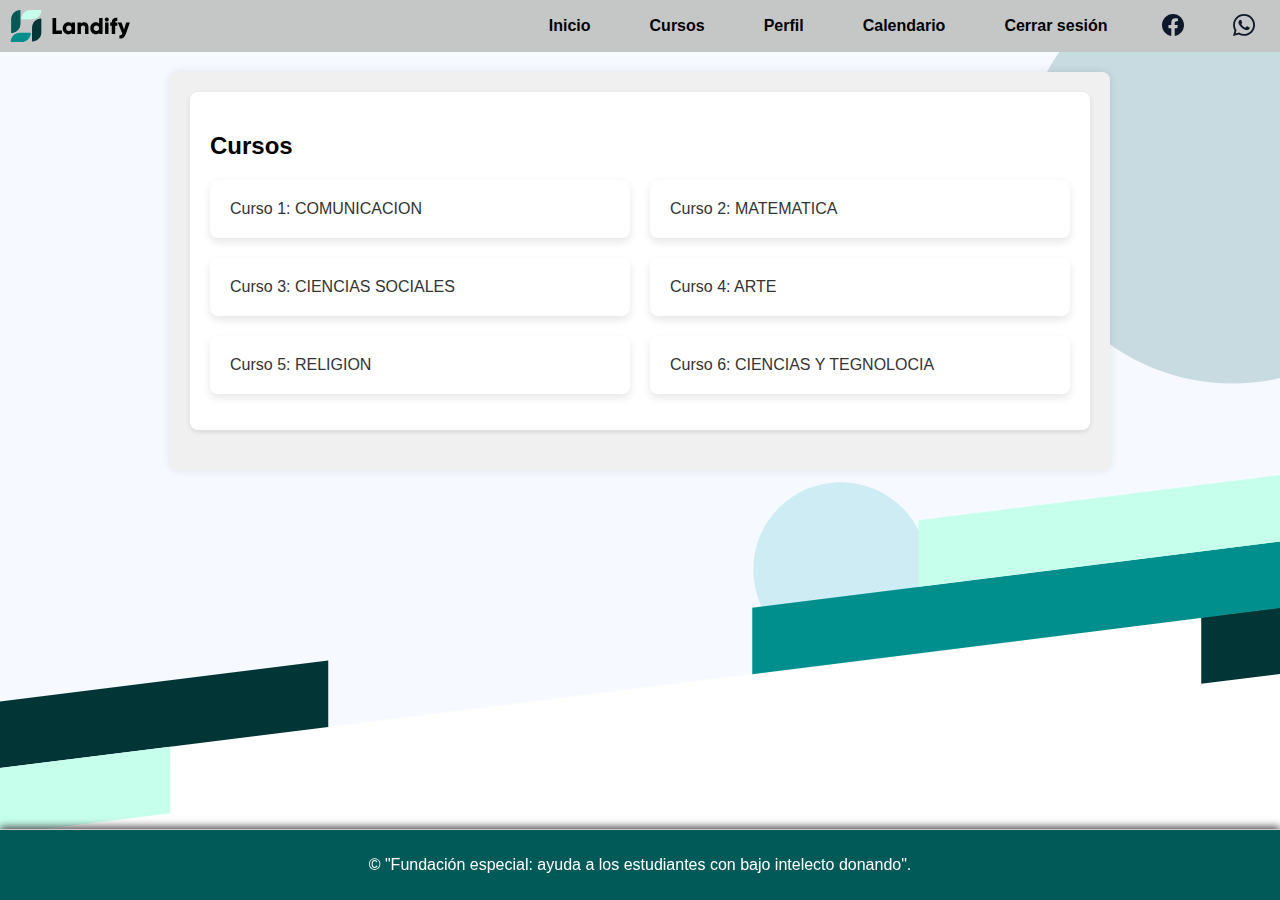
<file: cursos.html>
<!DOCTYPE html>
<html lang="es">
<head>
    <meta charset="UTF-8">
    <meta name="viewport" content="width=device-width, initial-scale=1.0">
    <title>Campus Digital - Cursos</title>
    <link rel="stylesheet" href="css/styles-cursos.css">
</head>
<body>
    <header>
        <svg width="128" height="32" viewBox="0 0 128 32" fill="none" xmlns="http://www.w3.org/2000/svg">
            <g clip-path="url(#clip0_1_439)">
            <path d="M0.657471 32H11.5068C16.6514 32 20.8219 27.8295 20.8219 22.6849H9.97254C4.82797 22.6849 0.657471 26.8554 0.657471 32Z" fill="#008F8C"/>
            <path d="M1.14282 9.31507V23.0137C6.28739 23.0137 10.4579 18.8432 10.4579 13.6986V0C5.31332 0 1.14282 4.1705 1.14282 9.31507Z" fill="#015958"/>
            <path d="M31.3424 0H20.493C15.3485 0 11.178 4.1705 11.178 9.31507H22.0273C27.1719 9.31507 31.3424 5.14457 31.3424 0Z" fill="#C7FFED"/>
            <path d="M31.3424 22.137V8.43835C26.1978 8.43835 22.0273 12.6089 22.0273 17.7534V31.4521C27.1719 31.4521 31.3424 27.2816 31.3424 22.137Z" fill="#023535"/>
            </g>
            <path d="M46.1713 20.48V7.99999H42.5142V24H51.8856V20.48H46.1713Z" fill="black"/>
            <path d="M61.5676 12.5714V13.6457C60.8133 12.7771 59.6933 12.2514 58.1618 12.2514C55.1676 12.2514 52.699 14.88 52.699 18.2857C52.699 21.6914 55.1676 24.32 58.1618 24.32C59.6933 24.32 60.8133 23.7943 61.5676 22.9257V24H64.9961V12.5714H61.5676ZM58.8476 21.0743C57.2704 21.0743 56.1276 20 56.1276 18.2857C56.1276 16.5714 57.2704 15.4971 58.8476 15.4971C60.4247 15.4971 61.5676 16.5714 61.5676 18.2857C61.5676 20 60.4247 21.0743 58.8476 21.0743Z" fill="black"/>
            <path d="M74.2086 12.2514C72.7 12.2514 71.5572 12.8 70.94 13.6457V12.5714H67.5115V24H70.94V17.76C70.94 16.1371 71.8086 15.4057 73.0658 15.4057C74.1629 15.4057 75.0543 16.0686 75.0543 17.4857V24H78.4829V16.9828C78.4829 13.8971 76.5172 12.2514 74.2086 12.2514Z" fill="black"/>
            <path d="M89.1345 7.99999V13.6457C88.3802 12.7771 87.2602 12.2514 85.7288 12.2514C82.7345 12.2514 80.2659 14.88 80.2659 18.2857C80.2659 21.6914 82.7345 24.32 85.7288 24.32C87.2602 24.32 88.3802 23.7943 89.1345 22.9257V24H92.5631V7.99999H89.1345ZM86.4145 21.0743C84.8374 21.0743 83.6945 20 83.6945 18.2857C83.6945 16.5714 84.8374 15.4971 86.4145 15.4971C87.9916 15.4971 89.1345 16.5714 89.1345 18.2857C89.1345 20 87.9916 21.0743 86.4145 21.0743Z" fill="black"/>
            <path d="M96.7927 11.5657C97.9127 11.5657 98.8499 10.6286 98.8499 9.50856C98.8499 8.38856 97.9127 7.45142 96.7927 7.45142C95.6727 7.45142 94.7356 8.38856 94.7356 9.50856C94.7356 10.6286 95.6727 11.5657 96.7927 11.5657ZM95.0784 24H98.507V12.5714H95.0784V24Z" fill="black"/>
            <path d="M107.302 10.9714V7.67999C103.507 7.45142 101.747 9.37142 101.747 12.5714H100.216V15.8628H101.747V24H105.176V15.8628H107.302V12.5714H105.176C105.176 11.2457 106.022 10.8571 107.302 10.9714Z" fill="black"/>
            <path d="M116.207 12.5714L114.058 19.5657L111.521 12.5714H107.75L112.298 23.4743C111.796 24.8686 111.041 25.3714 109.441 25.3714V28.5714C112.641 28.7314 114.676 27.2914 115.956 23.6571L119.864 12.5714H116.207Z" fill="black"/>
            <defs>
            <clipPath id="clip0_1_439">
            <rect width="32" height="32" fill="white"/>
            </clipPath>
            </defs>
        </svg>
            
            <nav>
                
                <a href="inicio.html">Inicio</a>
                <a href="cursos.html">Cursos</a>
                <a href="perfil.html">Perfil</a>
                <a href="calendario.html">Calendario</a>
                <a href="#" id="logoutLink">Cerrar sesión</a> 
                <a href=""><svg width="22" height="22" viewBox="0 0 22 22" fill="none" xmlns="http://www.w3.org/2000/svg">
                    <path fill-rule="evenodd" clip-rule="evenodd" d="M22 11.0664C22 4.9552 17.0746 0 11 0C4.92545 0 0 4.9552 0 11.0664C0 16.5898 4.02187 21.168 9.28125 21.999V14.2663H6.48754V11.0664H9.28125V8.62837C9.28125 5.85534 10.9239 4.32234 13.4362 4.32234C14.6398 4.32234 15.8989 4.53873 15.8989 4.53873V7.26236H14.5112C13.1455 7.26236 12.7183 8.11507 12.7183 8.99149V11.0664H15.7688L15.2817 14.2663H12.7187V22C17.9781 21.1695 22 16.5913 22 11.0664Z" fill="#0F172A"/>
                    </svg>
                </a>
                <a href="https://wa.link/jpn82r">
                    <svg width="21" height="21" viewBox="0 0 21 21" fill="none" xmlns="http://www.w3.org/2000/svg">
                        <path fill-rule="evenodd" clip-rule="evenodd" d="M17.9405 3.05161C16.9697 2.08039 15.8165 1.31077 14.5471 0.787057C13.2777 0.263341 11.9172 -0.00412801 10.5441 4.81592e-05C4.78125 4.81592e-05 0.0899999 4.66786 0.0876562 10.4063C0.0851069 12.2335 0.566763 14.0288 1.48359 15.6094L0 21.0001L5.54297 19.553C7.07729 20.3842 8.79484 20.8192 10.5398 20.8186H10.5441C16.3064 20.8186 20.9972 16.1504 21 10.4124C21.0035 9.0439 20.7348 7.68839 20.2095 6.42471C19.6843 5.16103 18.913 4.01442 17.9405 3.05161V3.05161ZM10.5441 19.0622H10.5403C8.98471 19.0627 7.45739 18.6464 6.11719 17.8566L5.79984 17.6691L2.51062 18.5279L3.38859 15.3361L3.18187 15.008C2.31206 13.6309 1.85121 12.0351 1.85297 10.4063C1.85297 5.6377 5.75344 1.75786 10.5473 1.75786C12.847 1.75375 15.0542 2.66327 16.6833 4.28636C18.3125 5.90944 19.2302 8.11318 19.2347 10.4129C19.2328 15.1819 15.3342 19.0622 10.5441 19.0622ZM15.3108 12.5846C15.0497 12.4543 13.7639 11.8252 13.5258 11.7385C13.2877 11.6518 13.1119 11.6082 12.938 11.8688C12.7641 12.1294 12.263 12.7126 12.1106 12.8883C11.9583 13.0641 11.8059 13.0833 11.5448 12.953C11.2838 12.8227 10.4414 12.5485 9.44344 11.6625C8.66672 10.973 8.14266 10.1218 7.99031 9.86161C7.83797 9.60146 7.97391 9.46036 8.10469 9.33099C8.22234 9.21427 8.36578 9.02724 8.49656 8.87536C8.62734 8.72349 8.67094 8.61474 8.75766 8.4413C8.84438 8.26786 8.80125 8.11599 8.73609 7.98614C8.67094 7.8563 8.14828 6.57614 7.93078 6.05536C7.71844 5.54817 7.50328 5.61708 7.34297 5.60911C7.19062 5.60161 7.01484 5.59974 6.84188 5.59974C6.70965 5.60318 6.57955 5.63384 6.4597 5.68981C6.33985 5.74579 6.23283 5.82586 6.14531 5.92505C5.90578 6.18567 5.23078 6.81567 5.23078 8.09442C5.23078 9.37317 6.16828 10.6107 6.29766 10.7841C6.42703 10.9575 8.13984 13.584 10.7606 14.7104C11.2473 14.9188 11.7445 15.1015 12.2503 15.2579C12.8761 15.4557 13.4456 15.428 13.8956 15.361C14.3977 15.2865 15.4425 14.7319 15.6595 14.1244C15.8766 13.5169 15.877 12.9966 15.8119 12.8883C15.7467 12.7801 15.5723 12.7144 15.3108 12.5846Z" fill="#0F172A"/>
                    </svg>
                </a>
            </nav>
            <script>
                document.getElementById('logoutLink').addEventListener('click', function(event) {
                    event.preventDefault(); 
                    window.location.href = 'index.html'; 
                });
            </script>
            
    
    </header>

    <main>
        <section>
            <h2>Cursos</h2>
            <ul id="lista-cursos">
                <li><a href="#" onclick="irACurso('curso1')">Curso 1: COMUNICACION</a></li>
                <li><a href="#" onclick="irACurso('curso2')">Curso 2: MATEMATICA</a></li>
                <li><a href="#" onclick="irACurso('curso3')">Curso 3: CIENCIAS SOCIALES</a></li>
                <li><a href="#" onclick="irACurso('curso4')">Curso 4: ARTE</a></li>
                <li><a href="#" onclick="irACurso('curso5')">Curso 5: RELIGION</a></li>
                <li><a href="#" onclick="irACurso('curso6')">Curso 6: CIENCIAS Y TEGNOLOCIA </a></li>
            </ul>
        </section>
    </main>

    <footer>
        <p style="color: white;">&copy;  "Fundación especial: ayuda a los estudiantes con bajo intelecto donando".</p>
    </footer>

    <script>
        function irACurso(curso) {
            
            window.location.href = `${curso}.html`;
        }
    </script>
    <script>
        window.addEventListener('mouseover', initLandbot, { once: true });
        window.addEventListener('touchstart', initLandbot, { once: true });
        var myLandbot;
        function initLandbot() {
          if (!myLandbot) {
            var s = document.createElement('script');s.type = 'text/javascript';s.async = true;
            s.addEventListener('load', function() {
              var myLandbot = new Landbot.Livechat({
                configUrl: 'https://storage.googleapis.com/landbot.online/v3/H-2548985-42KR1K2D9CUROTNS/index.json',
              });
            });
            s.src = 'https://cdn.landbot.io/landbot-3/landbot-3.0.0.js';
            var x = document.getElementsByTagName('script')[0];
            x.parentNode.insertBefore(s, x);
          }
        }
        </script>
</body>
</html>
</file>
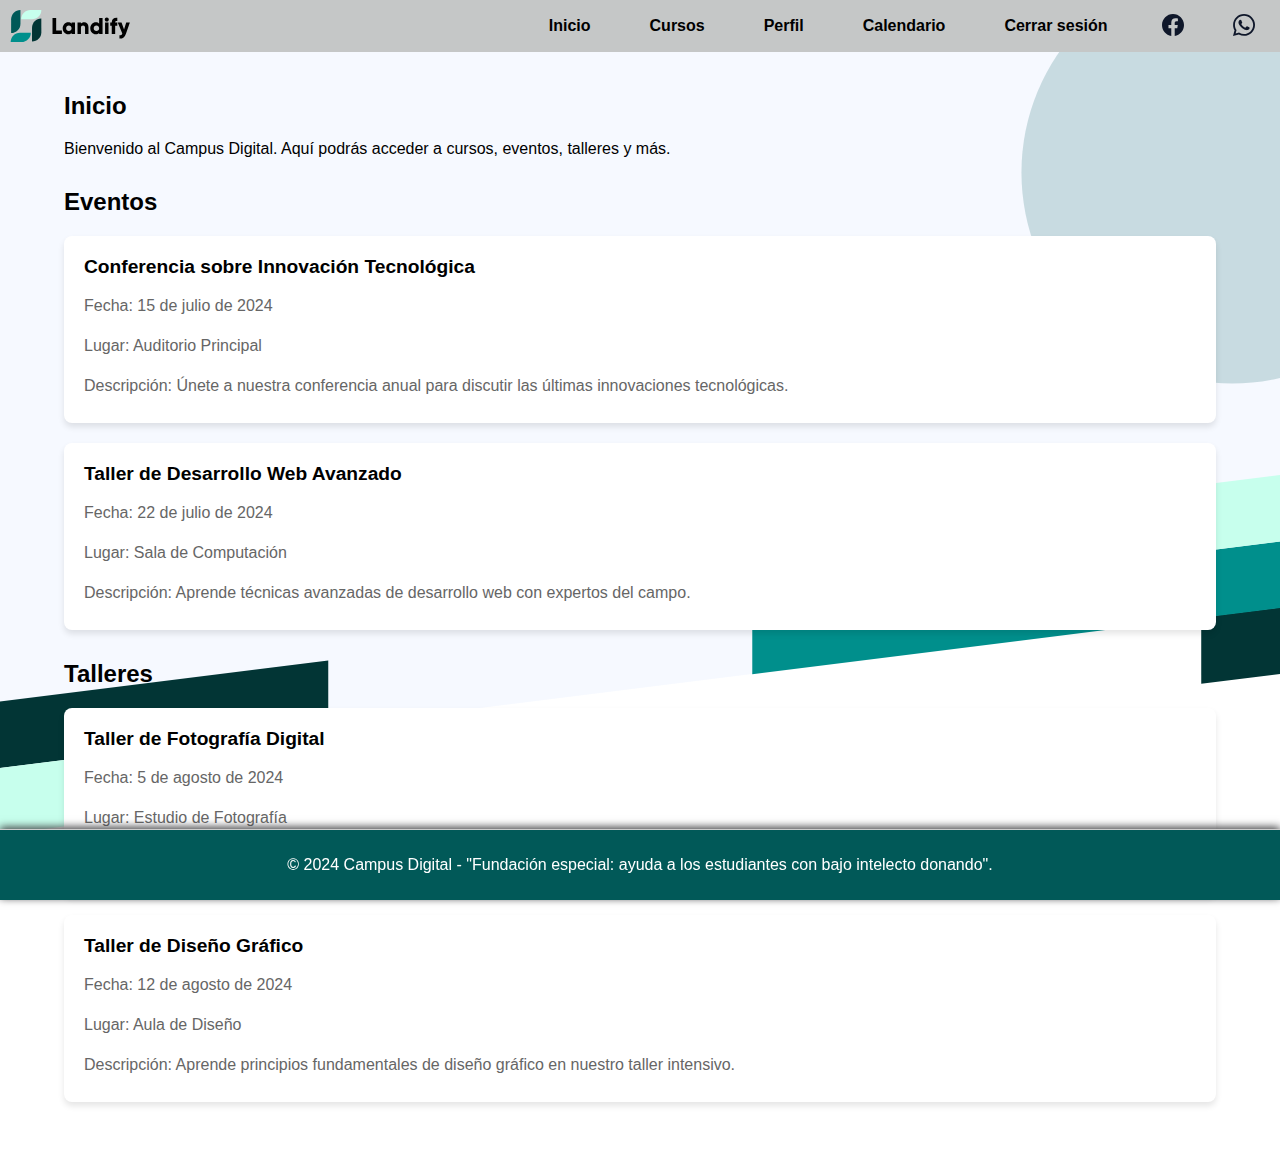
<file: inicio.html>
<!DOCTYPE html>
<html lang="es">
<head>
    <meta charset="UTF-8">
    <meta name="viewport" content="width=device-width, initial-scale=1.0">
    <title>Campus Digital - Inicio</title>
    <link rel="stylesheet" href="css/style.css">
</head>
<body>
    <header>
        <svg width="128" height="32" viewBox="0 0 128 32" fill="none" xmlns="http://www.w3.org/2000/svg">
            <g clip-path="url(#clip0_1_439)">
            <path d="M0.657471 32H11.5068C16.6514 32 20.8219 27.8295 20.8219 22.6849H9.97254C4.82797 22.6849 0.657471 26.8554 0.657471 32Z" fill="#008F8C"/>
            <path d="M1.14282 9.31507V23.0137C6.28739 23.0137 10.4579 18.8432 10.4579 13.6986V0C5.31332 0 1.14282 4.1705 1.14282 9.31507Z" fill="#015958"/>
            <path d="M31.3424 0H20.493C15.3485 0 11.178 4.1705 11.178 9.31507H22.0273C27.1719 9.31507 31.3424 5.14457 31.3424 0Z" fill="#C7FFED"/>
            <path d="M31.3424 22.137V8.43835C26.1978 8.43835 22.0273 12.6089 22.0273 17.7534V31.4521C27.1719 31.4521 31.3424 27.2816 31.3424 22.137Z" fill="#023535"/>
            </g>
            <path d="M46.1713 20.48V7.99999H42.5142V24H51.8856V20.48H46.1713Z" fill="black"/>
            <path d="M61.5676 12.5714V13.6457C60.8133 12.7771 59.6933 12.2514 58.1618 12.2514C55.1676 12.2514 52.699 14.88 52.699 18.2857C52.699 21.6914 55.1676 24.32 58.1618 24.32C59.6933 24.32 60.8133 23.7943 61.5676 22.9257V24H64.9961V12.5714H61.5676ZM58.8476 21.0743C57.2704 21.0743 56.1276 20 56.1276 18.2857C56.1276 16.5714 57.2704 15.4971 58.8476 15.4971C60.4247 15.4971 61.5676 16.5714 61.5676 18.2857C61.5676 20 60.4247 21.0743 58.8476 21.0743Z" fill="black"/>
            <path d="M74.2086 12.2514C72.7 12.2514 71.5572 12.8 70.94 13.6457V12.5714H67.5115V24H70.94V17.76C70.94 16.1371 71.8086 15.4057 73.0658 15.4057C74.1629 15.4057 75.0543 16.0686 75.0543 17.4857V24H78.4829V16.9828C78.4829 13.8971 76.5172 12.2514 74.2086 12.2514Z" fill="black"/>
            <path d="M89.1345 7.99999V13.6457C88.3802 12.7771 87.2602 12.2514 85.7288 12.2514C82.7345 12.2514 80.2659 14.88 80.2659 18.2857C80.2659 21.6914 82.7345 24.32 85.7288 24.32C87.2602 24.32 88.3802 23.7943 89.1345 22.9257V24H92.5631V7.99999H89.1345ZM86.4145 21.0743C84.8374 21.0743 83.6945 20 83.6945 18.2857C83.6945 16.5714 84.8374 15.4971 86.4145 15.4971C87.9916 15.4971 89.1345 16.5714 89.1345 18.2857C89.1345 20 87.9916 21.0743 86.4145 21.0743Z" fill="black"/>
            <path d="M96.7927 11.5657C97.9127 11.5657 98.8499 10.6286 98.8499 9.50856C98.8499 8.38856 97.9127 7.45142 96.7927 7.45142C95.6727 7.45142 94.7356 8.38856 94.7356 9.50856C94.7356 10.6286 95.6727 11.5657 96.7927 11.5657ZM95.0784 24H98.507V12.5714H95.0784V24Z" fill="black"/>
            <path d="M107.302 10.9714V7.67999C103.507 7.45142 101.747 9.37142 101.747 12.5714H100.216V15.8628H101.747V24H105.176V15.8628H107.302V12.5714H105.176C105.176 11.2457 106.022 10.8571 107.302 10.9714Z" fill="black"/>
            <path d="M116.207 12.5714L114.058 19.5657L111.521 12.5714H107.75L112.298 23.4743C111.796 24.8686 111.041 25.3714 109.441 25.3714V28.5714C112.641 28.7314 114.676 27.2914 115.956 23.6571L119.864 12.5714H116.207Z" fill="black"/>
            <defs>
            <clipPath id="clip0_1_439">
            <rect width="32" height="32" fill="white"/>
            </clipPath>
            </defs>
        </svg>

        
            
        <nav>
            
            <a href="inicio.html">Inicio</a>
            <a href="cursos.html">Cursos</a>
            <a href="perfil.html">Perfil</a>
            <a href="calendario.html">Calendario</a>
            <a href="#" id="logoutLink">Cerrar sesión</a> 
            <a href="https://www.facebook.com/profile.php?id=61562763846395&mibextid=ZbWKwL"><svg width="22" height="22" viewBox="0 0 22 22" fill="none" xmlns="http://www.w3.org/2000/svg">
                <path fill-rule="evenodd" clip-rule="evenodd" d="M22 11.0664C22 4.9552 17.0746 0 11 0C4.92545 0 0 4.9552 0 11.0664C0 16.5898 4.02187 21.168 9.28125 21.999V14.2663H6.48754V11.0664H9.28125V8.62837C9.28125 5.85534 10.9239 4.32234 13.4362 4.32234C14.6398 4.32234 15.8989 4.53873 15.8989 4.53873V7.26236H14.5112C13.1455 7.26236 12.7183 8.11507 12.7183 8.99149V11.0664H15.7688L15.2817 14.2663H12.7187V22C17.9781 21.1695 22 16.5913 22 11.0664Z" fill="#0F172A"/>
                </svg>
            </a>
            <a href="https://wa.link/jpn82r">
                <svg width="21" height="21" viewBox="0 0 21 21" fill="none" xmlns="http://www.w3.org/2000/svg">
                    <path fill-rule="evenodd" clip-rule="evenodd" d="M17.9405 3.05161C16.9697 2.08039 15.8165 1.31077 14.5471 0.787057C13.2777 0.263341 11.9172 -0.00412801 10.5441 4.81592e-05C4.78125 4.81592e-05 0.0899999 4.66786 0.0876562 10.4063C0.0851069 12.2335 0.566763 14.0288 1.48359 15.6094L0 21.0001L5.54297 19.553C7.07729 20.3842 8.79484 20.8192 10.5398 20.8186H10.5441C16.3064 20.8186 20.9972 16.1504 21 10.4124C21.0035 9.0439 20.7348 7.68839 20.2095 6.42471C19.6843 5.16103 18.913 4.01442 17.9405 3.05161V3.05161ZM10.5441 19.0622H10.5403C8.98471 19.0627 7.45739 18.6464 6.11719 17.8566L5.79984 17.6691L2.51062 18.5279L3.38859 15.3361L3.18187 15.008C2.31206 13.6309 1.85121 12.0351 1.85297 10.4063C1.85297 5.6377 5.75344 1.75786 10.5473 1.75786C12.847 1.75375 15.0542 2.66327 16.6833 4.28636C18.3125 5.90944 19.2302 8.11318 19.2347 10.4129C19.2328 15.1819 15.3342 19.0622 10.5441 19.0622ZM15.3108 12.5846C15.0497 12.4543 13.7639 11.8252 13.5258 11.7385C13.2877 11.6518 13.1119 11.6082 12.938 11.8688C12.7641 12.1294 12.263 12.7126 12.1106 12.8883C11.9583 13.0641 11.8059 13.0833 11.5448 12.953C11.2838 12.8227 10.4414 12.5485 9.44344 11.6625C8.66672 10.973 8.14266 10.1218 7.99031 9.86161C7.83797 9.60146 7.97391 9.46036 8.10469 9.33099C8.22234 9.21427 8.36578 9.02724 8.49656 8.87536C8.62734 8.72349 8.67094 8.61474 8.75766 8.4413C8.84438 8.26786 8.80125 8.11599 8.73609 7.98614C8.67094 7.8563 8.14828 6.57614 7.93078 6.05536C7.71844 5.54817 7.50328 5.61708 7.34297 5.60911C7.19062 5.60161 7.01484 5.59974 6.84188 5.59974C6.70965 5.60318 6.57955 5.63384 6.4597 5.68981C6.33985 5.74579 6.23283 5.82586 6.14531 5.92505C5.90578 6.18567 5.23078 6.81567 5.23078 8.09442C5.23078 9.37317 6.16828 10.6107 6.29766 10.7841C6.42703 10.9575 8.13984 13.584 10.7606 14.7104C11.2473 14.9188 11.7445 15.1015 12.2503 15.2579C12.8761 15.4557 13.4456 15.428 13.8956 15.361C14.3977 15.2865 15.4425 14.7319 15.6595 14.1244C15.8766 13.5169 15.877 12.9966 15.8119 12.8883C15.7467 12.7801 15.5723 12.7144 15.3108 12.5846Z" fill="#0F172A"/>
                </svg>
            </a>
        </nav>
        <script>
            document.getElementById('logoutLink').addEventListener('click', function(event) {
                event.preventDefault(); 
                window.location.href = 'index.html'; 
            });
        </script>
        
             
    </header>



    <main>
        <div class="container">
            <section class="inicio-section">
                <h2>Inicio</h2>
                <p>Bienvenido al Campus Digital. Aquí podrás acceder a cursos, eventos, talleres y más.</p>
            </section>

            <section class="eventos-section">
                <h2>Eventos</h2>
                <div class="tarjeta-evento">
                    <h3>Conferencia sobre Innovación Tecnológica</h3>
                    <p>Fecha: 15 de julio de 2024</p>
                    <p>Lugar: Auditorio Principal</p>
                    <p>Descripción: Únete a nuestra conferencia anual para discutir las últimas innovaciones tecnológicas.</p>
                </div>

                <div class="tarjeta-evento">
                    <h3>Taller de Desarrollo Web Avanzado</h3>
                    <p>Fecha: 22 de julio de 2024</p>
                    <p>Lugar: Sala de Computación</p>
                    <p>Descripción: Aprende técnicas avanzadas de desarrollo web con expertos del campo.</p>
                </div>
            </section>

            <section class="talleres-section">
                <h2>Talleres</h2>
                <div class="tarjeta-taller">
                    <h3>Taller de Fotografía Digital</h3>
                    <p>Fecha: 5 de agosto de 2024</p>
                    <p>Lugar: Estudio de Fotografía</p>
                    <p>Descripción: Descubre los secretos de la fotografía digital en nuestro taller práctico.</p>
                </div>

                <div class="tarjeta-taller">
                    <h3>Taller de Diseño Gráfico</h3>
                    <p>Fecha: 12 de agosto de 2024</p>
                    <p>Lugar: Aula de Diseño</p>
                    <p>Descripción: Aprende principios fundamentales de diseño gráfico en nuestro taller intensivo.</p>
                </div>
            </section>
        </div>
    </main>

    <footer>
        <div class="container">
            <p style="color: white;">&copy; 2024 Campus Digital - "Fundación especial: ayuda a los estudiantes con bajo intelecto donando".</p>
        </div>
    </footer>
    <script>
        window.addEventListener('mouseover', initLandbot, { once: true });
        window.addEventListener('touchstart', initLandbot, { once: true });
        var myLandbot;
        function initLandbot() {
          if (!myLandbot) {
            var s = document.createElement('script');s.type = 'text/javascript';s.async = true;
            s.addEventListener('load', function() {
              var myLandbot = new Landbot.Livechat({
                configUrl: 'https://storage.googleapis.com/landbot.online/v3/H-2548985-42KR1K2D9CUROTNS/index.json',
              });
            });
            s.src = 'https://cdn.landbot.io/landbot-3/landbot-3.0.0.js';
            var x = document.getElementsByTagName('script')[0];
            x.parentNode.insertBefore(s, x);
          }
        }
        </script>
</body>
</html>
</file>
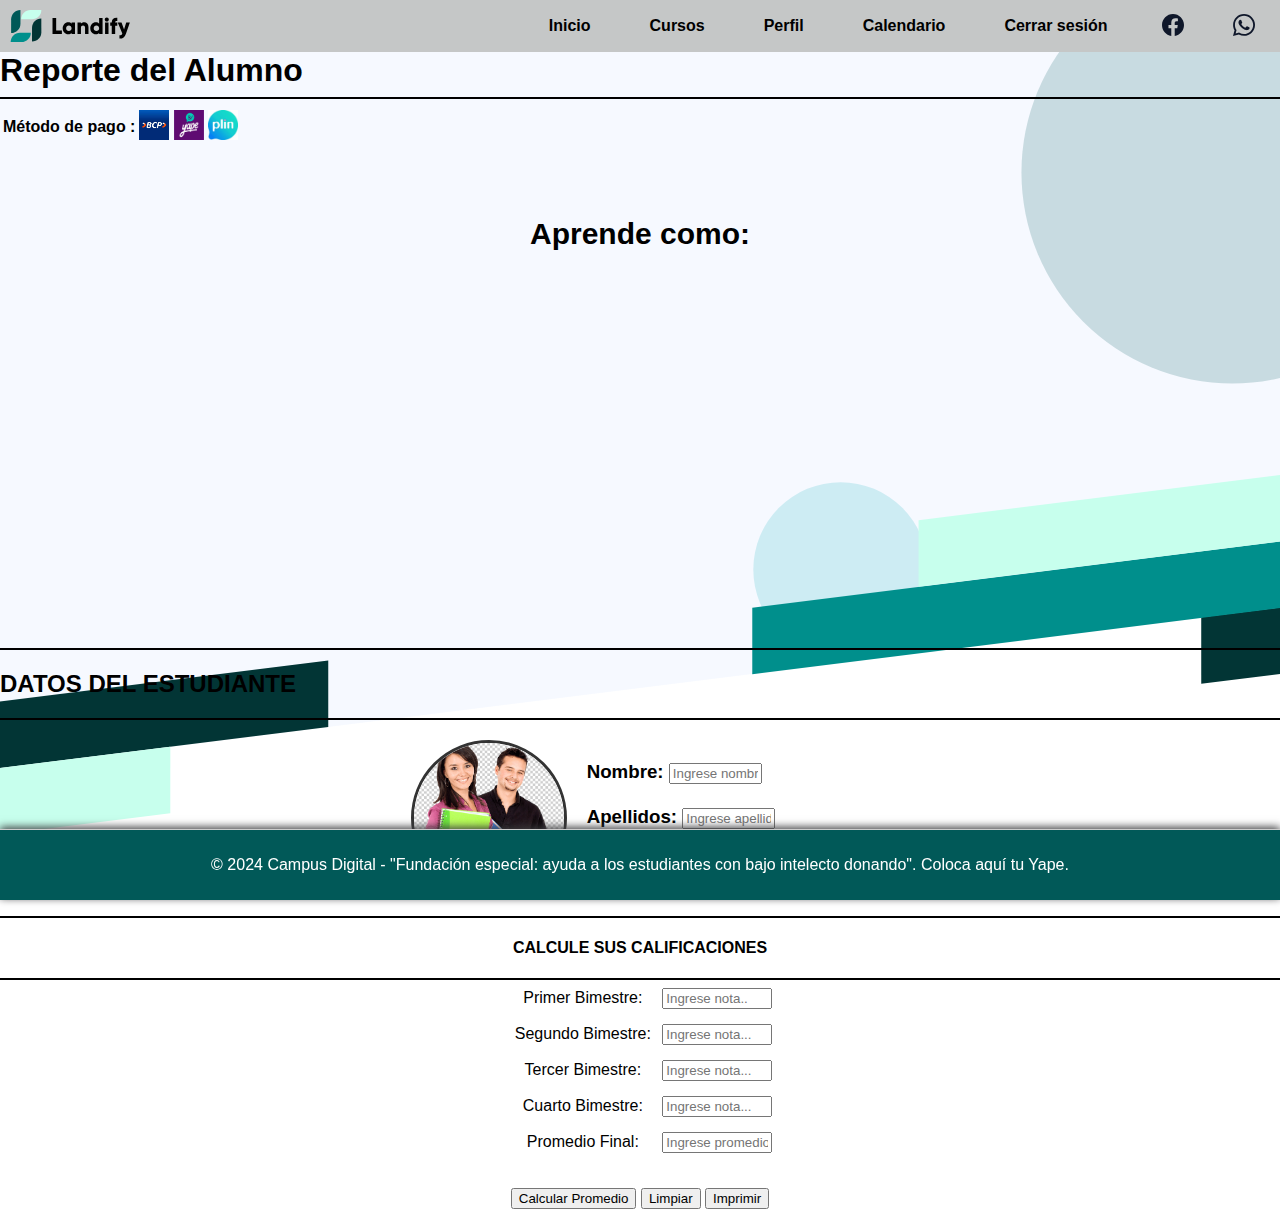
<file: perfil.html>
<!DOCTYPE html>
<html lang="es">
<head>
    <meta charset="UTF-8">
    <meta name="viewport" content="width=device-width, initial-scale=1.0">
    <title>Reporte de Estudiante</title>
    <link rel="stylesheet" href="">
    <style>
        
        body {
        font-family: Arial, sans-serif;
        background: url('data:image/svg+xml;utf8,<svg xmlns="http://www.w3.org/2000/svg" width="1440" height="866" viewBox="0 0 1440 866" fill="none"><rect width="1440" height="866" fill="white"/><g clip-path="url(%23clip1_14_454)"><circle opacity="0.6" cx="1290" cy="166" r="203" fill="%23015958"/><circle opacity="0.6" cx="913" cy="548" r="84" fill="%231DB5BE"/><g filter="url(%23filter0_b_14_454)"><path d="M0 0H1440V572L0 752V0Z" fill="%23F2F7FF" fill-opacity="0.7"/></g><path d="M1260 594.005L1680 541.488V605.488L1260 658.005V594.005Z" fill="%23023535"/><path d="M828 584.808L1440 508V572L828 648.808V584.808Z" fill="%23008F8C"/><path d="M988 500.517L1408 448V512L988 564.517V500.517Z" fill="%23C7FFED"/><path d="M0 688.016L420 635.499V699.499L0 752.016V688.016Z" fill="%23023535"/><path d="M-152 771.005L268 718.488V782.488L-152 835.005V771.005Z" fill="%23C7FFED"/></g></svg>') no-repeat center center fixed;
        background-size: cover; 
        margin: 0;
        padding: 0;
        }
        header {
            background-color:#C5C7C7;
            padding: 10px;
            text-align: center;
            font-family: Georgia, 'Times New Roman', Times, serif;
            margin-bottom: 0px;
            color: white;
            display: flex;
            justify-content: space-between;
            align-items: center;
        }
        nav {
            margin-left: auto; 
        }

        nav a {
            font-family: Arial, Helvetica, sans-serif;
            font-weight: 700;
            text-decoration: none;
            color: rgb(0, 0, 0);
            padding: 10px 20px;
            transition: background-color 0.3s ease;
            align-items: center;
            position: center;
            margin-left: 15px;
        }
        nav svg {
            width: 22px;
            height: 22px;
            margin: -5px;
            
        }
        h1 {
            margin: 0;
            padding: 0;
        }

        nav a.active {
            background-color: #99ffff;
        }

        nav a:hover {
            background-color:#ccffff;
        }

        footer {
            position: fixed; 
            bottom: 0;
            width: 100%;
            background-color: #015958;
            border-top: 1px solid #ccc;
            text-align: center;
            padding: 10px 0;
            z-index: 999;
            box-shadow: 0 -2px 8px rgba(61, 61, 63, 0.973);
        }

        .form-group {
            margin-bottom: 15px;
            text-align: center;
        }
        .form-group label {
            display: inline-block;
            width: 150px;
        }
        .form-group input {
            width: 30%;
        }
        .container {
            display: flex;
            flex-direction: column;
            align-items: center;
        }
        .buttons {
            text-align: center;
            margin-top: 20px;
        }
        .profile-section {
            display: flex;
            justify-content: center;
            align-items: center;
            margin: 20px 0;
        }
        .profile-photo {
            width: 150px;
            height: 150px;
            border: 3px solid #333;
            border-radius: 50%;
            margin-right: 20px;
            background-color: #ccc;
            display: flex;
            justify-content: center;
            align-items: center;
            overflow: hidden;
        }
        .profile-photo img {
            width: 100%;
            height: 100%;
            object-fit: cover;
        }
    </style>
    <script>
        function calcularPromedio() {
            const primerBimestre = parseFloat(document.getElementById('primer_bimestre').value) || 0;
            const segundoBimestre = parseFloat(document.getElementById('segundo_bimestre').value) || 0;
            const tercerBimestre = parseFloat(document.getElementById('tercer_bimestre').value) || 0;
            const cuartoBimestre = parseFloat(document.getElementById('cuarto_bimestre').value) || 0;

            const promedio = (primerBimestre + segundoBimestre + tercerBimestre + cuartoBimestre) / 4;
            document.getElementById('promedio_final').value = promedio.toFixed(2);
        }

        function limpiarCampos() {
            document.getElementById('primer_bimestre').value = '';
            document.getElementById('segundo_bimestre').value = '';
            document.getElementById('tercer_bimestre').value = '';
            document.getElementById('cuarto_bimestre').value = '';
            document.getElementById('promedio_final').value = '';
        }
    </script>
</head>
<body>
    <header>
        <svg width="128" height="32" viewBox="0 0 128 32" fill="none" xmlns="http://www.w3.org/2000/svg">
            <g clip-path="url(#clip0_1_439)">
            <path d="M0.657471 32H11.5068C16.6514 32 20.8219 27.8295 20.8219 22.6849H9.97254C4.82797 22.6849 0.657471 26.8554 0.657471 32Z" fill="#008F8C"/>
            <path d="M1.14282 9.31507V23.0137C6.28739 23.0137 10.4579 18.8432 10.4579 13.6986V0C5.31332 0 1.14282 4.1705 1.14282 9.31507Z" fill="#015958"/>
            <path d="M31.3424 0H20.493C15.3485 0 11.178 4.1705 11.178 9.31507H22.0273C27.1719 9.31507 31.3424 5.14457 31.3424 0Z" fill="#C7FFED"/>
            <path d="M31.3424 22.137V8.43835C26.1978 8.43835 22.0273 12.6089 22.0273 17.7534V31.4521C27.1719 31.4521 31.3424 27.2816 31.3424 22.137Z" fill="#023535"/>
            </g>
            <path d="M46.1713 20.48V7.99999H42.5142V24H51.8856V20.48H46.1713Z" fill="black"/>
            <path d="M61.5676 12.5714V13.6457C60.8133 12.7771 59.6933 12.2514 58.1618 12.2514C55.1676 12.2514 52.699 14.88 52.699 18.2857C52.699 21.6914 55.1676 24.32 58.1618 24.32C59.6933 24.32 60.8133 23.7943 61.5676 22.9257V24H64.9961V12.5714H61.5676ZM58.8476 21.0743C57.2704 21.0743 56.1276 20 56.1276 18.2857C56.1276 16.5714 57.2704 15.4971 58.8476 15.4971C60.4247 15.4971 61.5676 16.5714 61.5676 18.2857C61.5676 20 60.4247 21.0743 58.8476 21.0743Z" fill="black"/>
            <path d="M74.2086 12.2514C72.7 12.2514 71.5572 12.8 70.94 13.6457V12.5714H67.5115V24H70.94V17.76C70.94 16.1371 71.8086 15.4057 73.0658 15.4057C74.1629 15.4057 75.0543 16.0686 75.0543 17.4857V24H78.4829V16.9828C78.4829 13.8971 76.5172 12.2514 74.2086 12.2514Z" fill="black"/>
            <path d="M89.1345 7.99999V13.6457C88.3802 12.7771 87.2602 12.2514 85.7288 12.2514C82.7345 12.2514 80.2659 14.88 80.2659 18.2857C80.2659 21.6914 82.7345 24.32 85.7288 24.32C87.2602 24.32 88.3802 23.7943 89.1345 22.9257V24H92.5631V7.99999H89.1345ZM86.4145 21.0743C84.8374 21.0743 83.6945 20 83.6945 18.2857C83.6945 16.5714 84.8374 15.4971 86.4145 15.4971C87.9916 15.4971 89.1345 16.5714 89.1345 18.2857C89.1345 20 87.9916 21.0743 86.4145 21.0743Z" fill="black"/>
            <path d="M96.7927 11.5657C97.9127 11.5657 98.8499 10.6286 98.8499 9.50856C98.8499 8.38856 97.9127 7.45142 96.7927 7.45142C95.6727 7.45142 94.7356 8.38856 94.7356 9.50856C94.7356 10.6286 95.6727 11.5657 96.7927 11.5657ZM95.0784 24H98.507V12.5714H95.0784V24Z" fill="black"/>
            <path d="M107.302 10.9714V7.67999C103.507 7.45142 101.747 9.37142 101.747 12.5714H100.216V15.8628H101.747V24H105.176V15.8628H107.302V12.5714H105.176C105.176 11.2457 106.022 10.8571 107.302 10.9714Z" fill="black"/>
            <path d="M116.207 12.5714L114.058 19.5657L111.521 12.5714H107.75L112.298 23.4743C111.796 24.8686 111.041 25.3714 109.441 25.3714V28.5714C112.641 28.7314 114.676 27.2914 115.956 23.6571L119.864 12.5714H116.207Z" fill="black"/>
            <defs>
            <clipPath id="clip0_1_439">
            <rect width="32" height="32" fill="white"/>
            </clipPath>
            </defs>
            </svg>
            
            <nav>
                
                <a href="inicio.html">Inicio</a>
                <a href="cursos.html">Cursos</a>
                <a href="perfil.html">Perfil</a>
                <a href="calendario.html">Calendario</a>
                <a href="#" id="logoutLink">Cerrar sesión</a> 
                <a href=""><svg width="22" height="22" viewBox="0 0 22 22" fill="none" xmlns="http://www.w3.org/2000/svg">
                    <path fill-rule="evenodd" clip-rule="evenodd" d="M22 11.0664C22 4.9552 17.0746 0 11 0C4.92545 0 0 4.9552 0 11.0664C0 16.5898 4.02187 21.168 9.28125 21.999V14.2663H6.48754V11.0664H9.28125V8.62837C9.28125 5.85534 10.9239 4.32234 13.4362 4.32234C14.6398 4.32234 15.8989 4.53873 15.8989 4.53873V7.26236H14.5112C13.1455 7.26236 12.7183 8.11507 12.7183 8.99149V11.0664H15.7688L15.2817 14.2663H12.7187V22C17.9781 21.1695 22 16.5913 22 11.0664Z" fill="#0F172A"/>
                    </svg>
                </a>
                <a href="https://wa.link/jpn82r">
                    <svg width="21" height="21" viewBox="0 0 21 21" fill="none" xmlns="http://www.w3.org/2000/svg">
                        <path fill-rule="evenodd" clip-rule="evenodd" d="M17.9405 3.05161C16.9697 2.08039 15.8165 1.31077 14.5471 0.787057C13.2777 0.263341 11.9172 -0.00412801 10.5441 4.81592e-05C4.78125 4.81592e-05 0.0899999 4.66786 0.0876562 10.4063C0.0851069 12.2335 0.566763 14.0288 1.48359 15.6094L0 21.0001L5.54297 19.553C7.07729 20.3842 8.79484 20.8192 10.5398 20.8186H10.5441C16.3064 20.8186 20.9972 16.1504 21 10.4124C21.0035 9.0439 20.7348 7.68839 20.2095 6.42471C19.6843 5.16103 18.913 4.01442 17.9405 3.05161V3.05161ZM10.5441 19.0622H10.5403C8.98471 19.0627 7.45739 18.6464 6.11719 17.8566L5.79984 17.6691L2.51062 18.5279L3.38859 15.3361L3.18187 15.008C2.31206 13.6309 1.85121 12.0351 1.85297 10.4063C1.85297 5.6377 5.75344 1.75786 10.5473 1.75786C12.847 1.75375 15.0542 2.66327 16.6833 4.28636C18.3125 5.90944 19.2302 8.11318 19.2347 10.4129C19.2328 15.1819 15.3342 19.0622 10.5441 19.0622ZM15.3108 12.5846C15.0497 12.4543 13.7639 11.8252 13.5258 11.7385C13.2877 11.6518 13.1119 11.6082 12.938 11.8688C12.7641 12.1294 12.263 12.7126 12.1106 12.8883C11.9583 13.0641 11.8059 13.0833 11.5448 12.953C11.2838 12.8227 10.4414 12.5485 9.44344 11.6625C8.66672 10.973 8.14266 10.1218 7.99031 9.86161C7.83797 9.60146 7.97391 9.46036 8.10469 9.33099C8.22234 9.21427 8.36578 9.02724 8.49656 8.87536C8.62734 8.72349 8.67094 8.61474 8.75766 8.4413C8.84438 8.26786 8.80125 8.11599 8.73609 7.98614C8.67094 7.8563 8.14828 6.57614 7.93078 6.05536C7.71844 5.54817 7.50328 5.61708 7.34297 5.60911C7.19062 5.60161 7.01484 5.59974 6.84188 5.59974C6.70965 5.60318 6.57955 5.63384 6.4597 5.68981C6.33985 5.74579 6.23283 5.82586 6.14531 5.92505C5.90578 6.18567 5.23078 6.81567 5.23078 8.09442C5.23078 9.37317 6.16828 10.6107 6.29766 10.7841C6.42703 10.9575 8.13984 13.584 10.7606 14.7104C11.2473 14.9188 11.7445 15.1015 12.2503 15.2579C12.8761 15.4557 13.4456 15.428 13.8956 15.361C14.3977 15.2865 15.4425 14.7319 15.6595 14.1244C15.8766 13.5169 15.877 12.9966 15.8119 12.8883C15.7467 12.7801 15.5723 12.7144 15.3108 12.5846Z" fill="#0F172A"/>
                    </svg>
                </a>
            </nav>
            <script>
                document.getElementById('logoutLink').addEventListener('click', function(event) {
                    event.preventDefault(); 
                    window.location.href = 'index.html'; 
                });
            </script>
    
    </header>
    <h1>Reporte del Alumno</h1>
    <hr color="black">

    <table class="tabli">
        <tr>
            <td colspan="2" style="text-align: left;">
                <b>Método de pago :</b>
            </td>
            <td colspan="2" style="text-align:right;">
                <a href="https://www.viabcp.com/"><img src="img//Bcp banca.jpg" width="30" alt=""></a>
                <a href="https://www.yape.com.pe/"><img src="img/yape-logo-3E473EE7E5-seeklogo.com.png" width="30" alt=""></a>
                <a href="https://plin.pe/"><img src="img/OIP (4).jpg" width="30" alt=""></a>
            </td>
        </tr>
    </table>
    
    <h6 style="text-align: center;font-size: 30px;"><strong>Aprende como:</strong></h6>
    <div style="text-align: center;">
        <iframe width="560" height="315" src="https://www.youtube.com/embed/PHP1W3BrttY?si=5IRBgCALISdCgm2i" title="YouTube video player" frameborder="0" allow="accelerometer; autoplay; clipboard-write; encrypted-media; gyroscope; picture-in-picture; web-share" referrerpolicy="strict-origin-when-cross-origin" allowfullscreen></iframe>
    </div>
    <hr color="black">

    <h2>DATOS DEL ESTUDIANTE</h2>
    <hr color="black">

    <div class="profile-section">
        <div class="profile-photo">
            <img src="img//gratis-png-hombre-y-mujer-sosteniendo-carpetas-ilustracion-estudiante-educacion-universitaria-curso-estudiante.png" alt="Foto de Perfil">
        </div>
        <div>
            <h3>
                <div class="tra">
                    <label for="nombre">Nombre:</label>
                    <input style="width: 30%;" type="text" id="nombre" name="nombre" placeholder="Ingrese nombre del estudiante">
                </div>
                <br>
                <div class="tri">
                    <label for="apellidos">Apellidos:</label>
                    <input style="width: 30%;" type="text" id="apellidos" name="apellidos" placeholder="Ingrese apellidos del estudiante">
                </div>
                <br>
                <div class="tru">
                    <label for="conducta">Conducta:</label>
                    <input style="width: 30%;" type="text" id="conducta" name="conducta" placeholder="Ingrese...">
                </div>
            </h3>
        </div>
    </div>
    
    <hr color="black">

    <h4 style="text-align: center;"><strong>CALCULE SUS CALIFICACIONES</strong></h4>
    <hr color="black">

    <div class="container">
        <div class="form-group">
            <label for="primer_bimestre">Primer Bimestre:</label>
            <input type="text" id="primer_bimestre" name="primer_bimestre" placeholder="Ingrese nota..">
        </div>
        <div class="form-group">
            <label for="segundo_bimestre">Segundo Bimestre:</label>
            <input type="text" id="segundo_bimestre" name="segundo_bimestre" placeholder="Ingrese nota...">
        </div>
        <div class="form-group">
            <label for="tercer_bimestre">Tercer Bimestre:</label>
            <input type="text" id="tercer_bimestre" name="tercer_bimestre" placeholder="Ingrese nota...">
        </div>
        <div class="form-group">
            <label for="cuarto_bimestre">Cuarto Bimestre:</label>
            <input type="text" id="cuarto_bimestre" name="cuarto_bimestre" placeholder="Ingrese nota...">
        </div>
        <div class="form-group">
            <label for="promedio_final">Promedio Final:</label>
            <input type="text" id="promedio_final" name="promedio_final" placeholder="Ingrese promedio final..." readonly>
        </div>
        <div class="buttons">
            <button type="button" onclick="calcularPromedio()">Calcular Promedio</button>
            <button type="button" onclick="limpiarCampos()">Limpiar</button>
            <button type="button" onclick="window.print()">Imprimir</button>
        </div>
    </div>

    <footer>
        <div class="ff">
            <p style="color: white;">&copy; 2024 Campus Digital - "Fundación especial: ayuda a los estudiantes con bajo intelecto donando". Coloca aquí tu Yape.</p>
        </div>
    </footer>
    <script>
        window.addEventListener('mouseover', initLandbot, { once: true });
        window.addEventListener('touchstart', initLandbot, { once: true });
        var myLandbot;
        function initLandbot() {
          if (!myLandbot) {
            var s = document.createElement('script');s.type = 'text/javascript';s.async = true;
            s.addEventListener('load', function() {
              var myLandbot = new Landbot.Livechat({
                configUrl: 'https://storage.googleapis.com/landbot.online/v3/H-2548985-42KR1K2D9CUROTNS/index.json',
              });
            });
            s.src = 'https://cdn.landbot.io/landbot-3/landbot-3.0.0.js';
            var x = document.getElementsByTagName('script')[0];
            x.parentNode.insertBefore(s, x);
          }
        }
        </script>
</body>
</html>
</file>
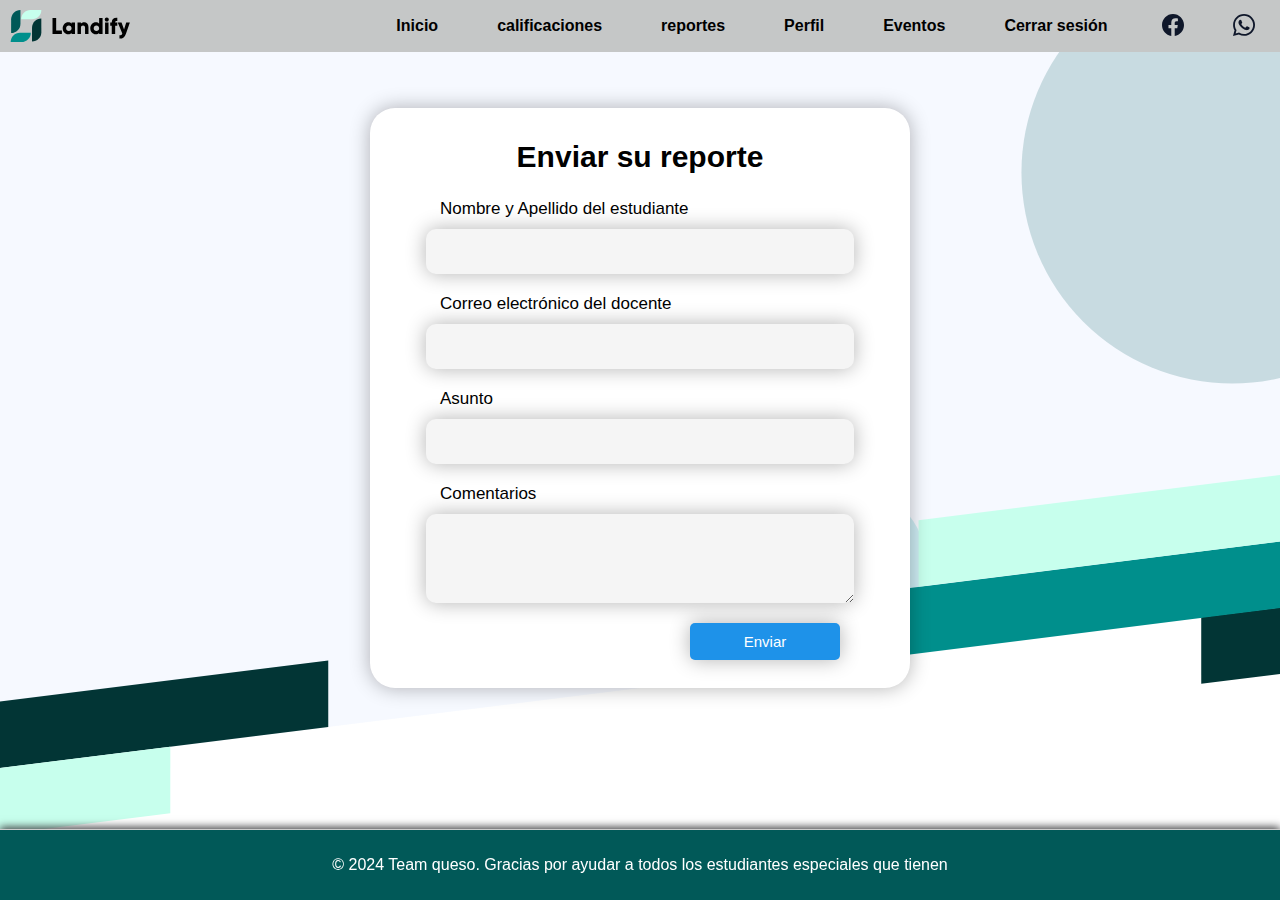
<file: reportes.html>
<!DOCTYPE html>
<html lang="es">
<head>
    <meta charset="UTF-8">
    <meta name="viewport" content="width=device-width, initial-scale=1.0">
    <title>Generar Reportes</title>
    <link rel="stylesheet" href="css/reportes.css">
    <style>
       
       
    </style>
</head>
<body>
    <header>
        <svg width="128" height="32" viewBox="0 0 128 32" fill="none" xmlns="http://www.w3.org/2000/svg">
            <g clip-path="url(#clip0_1_439)">
            <path d="M0.657471 32H11.5068C16.6514 32 20.8219 27.8295 20.8219 22.6849H9.97254C4.82797 22.6849 0.657471 26.8554 0.657471 32Z" fill="#008F8C"/>
            <path d="M1.14282 9.31507V23.0137C6.28739 23.0137 10.4579 18.8432 10.4579 13.6986V0C5.31332 0 1.14282 4.1705 1.14282 9.31507Z" fill="#015958"/>
            <path d="M31.3424 0H20.493C15.3485 0 11.178 4.1705 11.178 9.31507H22.0273C27.1719 9.31507 31.3424 5.14457 31.3424 0Z" fill="#C7FFED"/>
            <path d="M31.3424 22.137V8.43835C26.1978 8.43835 22.0273 12.6089 22.0273 17.7534V31.4521C27.1719 31.4521 31.3424 27.2816 31.3424 22.137Z" fill="#023535"/>
            </g>
            <path d="M46.1713 20.48V7.99999H42.5142V24H51.8856V20.48H46.1713Z" fill="black"/>
            <path d="M61.5676 12.5714V13.6457C60.8133 12.7771 59.6933 12.2514 58.1618 12.2514C55.1676 12.2514 52.699 14.88 52.699 18.2857C52.699 21.6914 55.1676 24.32 58.1618 24.32C59.6933 24.32 60.8133 23.7943 61.5676 22.9257V24H64.9961V12.5714H61.5676ZM58.8476 21.0743C57.2704 21.0743 56.1276 20 56.1276 18.2857C56.1276 16.5714 57.2704 15.4971 58.8476 15.4971C60.4247 15.4971 61.5676 16.5714 61.5676 18.2857C61.5676 20 60.4247 21.0743 58.8476 21.0743Z" fill="black"/>
            <path d="M74.2086 12.2514C72.7 12.2514 71.5572 12.8 70.94 13.6457V12.5714H67.5115V24H70.94V17.76C70.94 16.1371 71.8086 15.4057 73.0658 15.4057C74.1629 15.4057 75.0543 16.0686 75.0543 17.4857V24H78.4829V16.9828C78.4829 13.8971 76.5172 12.2514 74.2086 12.2514Z" fill="black"/>
            <path d="M89.1345 7.99999V13.6457C88.3802 12.7771 87.2602 12.2514 85.7288 12.2514C82.7345 12.2514 80.2659 14.88 80.2659 18.2857C80.2659 21.6914 82.7345 24.32 85.7288 24.32C87.2602 24.32 88.3802 23.7943 89.1345 22.9257V24H92.5631V7.99999H89.1345ZM86.4145 21.0743C84.8374 21.0743 83.6945 20 83.6945 18.2857C83.6945 16.5714 84.8374 15.4971 86.4145 15.4971C87.9916 15.4971 89.1345 16.5714 89.1345 18.2857C89.1345 20 87.9916 21.0743 86.4145 21.0743Z" fill="black"/>
            <path d="M96.7927 11.5657C97.9127 11.5657 98.8499 10.6286 98.8499 9.50856C98.8499 8.38856 97.9127 7.45142 96.7927 7.45142C95.6727 7.45142 94.7356 8.38856 94.7356 9.50856C94.7356 10.6286 95.6727 11.5657 96.7927 11.5657ZM95.0784 24H98.507V12.5714H95.0784V24Z" fill="black"/>
            <path d="M107.302 10.9714V7.67999C103.507 7.45142 101.747 9.37142 101.747 12.5714H100.216V15.8628H101.747V24H105.176V15.8628H107.302V12.5714H105.176C105.176 11.2457 106.022 10.8571 107.302 10.9714Z" fill="black"/>
            <path d="M116.207 12.5714L114.058 19.5657L111.521 12.5714H107.75L112.298 23.4743C111.796 24.8686 111.041 25.3714 109.441 25.3714V28.5714C112.641 28.7314 114.676 27.2914 115.956 23.6571L119.864 12.5714H116.207Z" fill="black"/>
            <defs>
            <clipPath id="clip0_1_439">
            <rect width="32" height="32" fill="white"/>
            </clipPath>
            </defs>
            </svg>
            
        <nav>
            <a href="star.html">Inicio</a>
            <a href="califi.html">calificaciones</a>
            <a href="reportes.html">reportes</a>
            <a href="perfil1.html">Perfil</a>
            <a href="chat.html">Eventos</a>
            
            <a href="#" id="logoutLink">Cerrar sesión</a> 
            <a href="https://www.facebook.com/profile.php?id=61562763846395&mibextid=ZbWKwL"><svg width="22" height="22" viewBox="0 0 22 22" fill="none" xmlns="http://www.w3.org/2000/svg">
                <path fill-rule="evenodd" clip-rule="evenodd" d="M22 11.0664C22 4.9552 17.0746 0 11 0C4.92545 0 0 4.9552 0 11.0664C0 16.5898 4.02187 21.168 9.28125 21.999V14.2663H6.48754V11.0664H9.28125V8.62837C9.28125 5.85534 10.9239 4.32234 13.4362 4.32234C14.6398 4.32234 15.8989 4.53873 15.8989 4.53873V7.26236H14.5112C13.1455 7.26236 12.7183 8.11507 12.7183 8.99149V11.0664H15.7688L15.2817 14.2663H12.7187V22C17.9781 21.1695 22 16.5913 22 11.0664Z" fill="#0F172A"/>
                </svg>
            </a>
            <a href="https://wa.link/jpn82r">
                <svg width="21" height="21" viewBox="0 0 21 21" fill="none" xmlns="http://www.w3.org/2000/svg">
                    <path fill-rule="evenodd" clip-rule="evenodd" d="M17.9405 3.05161C16.9697 2.08039 15.8165 1.31077 14.5471 0.787057C13.2777 0.263341 11.9172 -0.00412801 10.5441 4.81592e-05C4.78125 4.81592e-05 0.0899999 4.66786 0.0876562 10.4063C0.0851069 12.2335 0.566763 14.0288 1.48359 15.6094L0 21.0001L5.54297 19.553C7.07729 20.3842 8.79484 20.8192 10.5398 20.8186H10.5441C16.3064 20.8186 20.9972 16.1504 21 10.4124C21.0035 9.0439 20.7348 7.68839 20.2095 6.42471C19.6843 5.16103 18.913 4.01442 17.9405 3.05161V3.05161ZM10.5441 19.0622H10.5403C8.98471 19.0627 7.45739 18.6464 6.11719 17.8566L5.79984 17.6691L2.51062 18.5279L3.38859 15.3361L3.18187 15.008C2.31206 13.6309 1.85121 12.0351 1.85297 10.4063C1.85297 5.6377 5.75344 1.75786 10.5473 1.75786C12.847 1.75375 15.0542 2.66327 16.6833 4.28636C18.3125 5.90944 19.2302 8.11318 19.2347 10.4129C19.2328 15.1819 15.3342 19.0622 10.5441 19.0622ZM15.3108 12.5846C15.0497 12.4543 13.7639 11.8252 13.5258 11.7385C13.2877 11.6518 13.1119 11.6082 12.938 11.8688C12.7641 12.1294 12.263 12.7126 12.1106 12.8883C11.9583 13.0641 11.8059 13.0833 11.5448 12.953C11.2838 12.8227 10.4414 12.5485 9.44344 11.6625C8.66672 10.973 8.14266 10.1218 7.99031 9.86161C7.83797 9.60146 7.97391 9.46036 8.10469 9.33099C8.22234 9.21427 8.36578 9.02724 8.49656 8.87536C8.62734 8.72349 8.67094 8.61474 8.75766 8.4413C8.84438 8.26786 8.80125 8.11599 8.73609 7.98614C8.67094 7.8563 8.14828 6.57614 7.93078 6.05536C7.71844 5.54817 7.50328 5.61708 7.34297 5.60911C7.19062 5.60161 7.01484 5.59974 6.84188 5.59974C6.70965 5.60318 6.57955 5.63384 6.4597 5.68981C6.33985 5.74579 6.23283 5.82586 6.14531 5.92505C5.90578 6.18567 5.23078 6.81567 5.23078 8.09442C5.23078 9.37317 6.16828 10.6107 6.29766 10.7841C6.42703 10.9575 8.13984 13.584 10.7606 14.7104C11.2473 14.9188 11.7445 15.1015 12.2503 15.2579C12.8761 15.4557 13.4456 15.428 13.8956 15.361C14.3977 15.2865 15.4425 14.7319 15.6595 14.1244C15.8766 13.5169 15.877 12.9966 15.8119 12.8883C15.7467 12.7801 15.5723 12.7144 15.3108 12.5846Z" fill="#0F172A"/>
                </svg>
            </a>
        </nav>
        <script>
            document.getElementById('logoutLink').addEventListener('click', function(event) {
                event.preventDefault(); 
                window.location.href = 'index.html'; 
            });
        </script>
    </header>
    <br><br>
    
            <section id="reportes">
                <div class="form-content">
                    <h2 style="color: black;">Enviar su reporte</h2>
                    <form action="https://formsubmit.co/sebastiancasas2007@gmail.com" method="POST">
                        <label for="name">Nombre y Apellido del estudiante</label>
                        <input type="text" name="name" id="name" required>
    
                        <label for="email">Correo electrónico del docente</label>
                        <input type="email" name="email" id="email" required>
    
                        <label for="subject">Asunto</label>
                        <input type="text" name="subject" id="subject" required>
    
                        <label for="comments">Comentarios</label>
                        <textarea name="comments" id="comments" cols="30" rows="5" required></textarea>
    
                        <input class="btn" type="submit" value="Enviar">        
                    </form>
                </div>
            </section>
        </div>
        
    </div>
    <br><br>

    <footer>
        <div class="footer-content">
            <p style="color: white;">© 2024 Team queso. Gracias por ayudar a todos los estudiantes especiales que tienen</p>
        </div>
    </footer>
    <script>
        window.addEventListener('mouseover', initLandbot, { once: true });
        window.addEventListener('touchstart', initLandbot, { once: true });
        var myLandbot;
        function initLandbot() {
          if (!myLandbot) {
            var s = document.createElement('script');s.type = 'text/javascript';s.async = true;
            s.addEventListener('load', function() {
              var myLandbot = new Landbot.Livechat({
                configUrl: 'https://storage.googleapis.com/landbot.online/v3/H-2556525-JPHG5I2BUE5RAOTS/index.json',
              });
            });
            s.src = 'https://cdn.landbot.io/landbot-3/landbot-3.0.0.js';
            var x = document.getElementsByTagName('script')[0];
            x.parentNode.insertBefore(s, x);
          }
        }
        </script>
</body>




    <script src="scripts.js"></script>
</body>
</html>
</file>
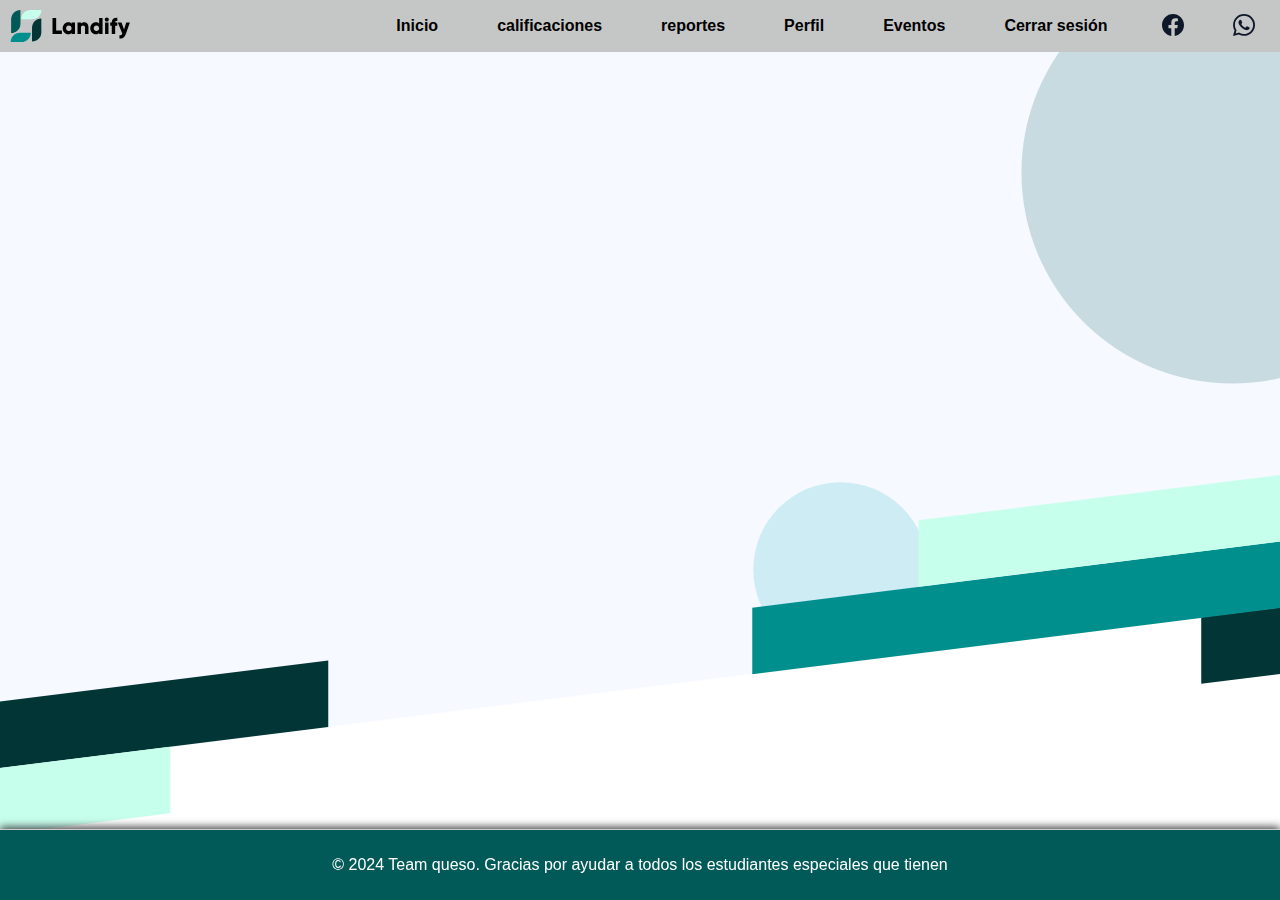
<file: star.html>
<!DOCTYPE html>
<html lang="es">
<head>
    <meta charset="UTF-8">
    <meta name="viewport" content="width=device-width, initial-scale=1.0">
    <title>Página Principal</title>
    
    <link rel="stylesheet" href="styles.css">

</head>
<body>
    <header>
        <svg width="128" height="32" viewBox="0 0 128 32" fill="none" xmlns="http://www.w3.org/2000/svg">
            <g clip-path="url(#clip0_1_439)">
            <path d="M0.657471 32H11.5068C16.6514 32 20.8219 27.8295 20.8219 22.6849H9.97254C4.82797 22.6849 0.657471 26.8554 0.657471 32Z" fill="#008F8C"/>
            <path d="M1.14282 9.31507V23.0137C6.28739 23.0137 10.4579 18.8432 10.4579 13.6986V0C5.31332 0 1.14282 4.1705 1.14282 9.31507Z" fill="#015958"/>
            <path d="M31.3424 0H20.493C15.3485 0 11.178 4.1705 11.178 9.31507H22.0273C27.1719 9.31507 31.3424 5.14457 31.3424 0Z" fill="#C7FFED"/>
            <path d="M31.3424 22.137V8.43835C26.1978 8.43835 22.0273 12.6089 22.0273 17.7534V31.4521C27.1719 31.4521 31.3424 27.2816 31.3424 22.137Z" fill="#023535"/>
            </g>
            <path d="M46.1713 20.48V7.99999H42.5142V24H51.8856V20.48H46.1713Z" fill="black"/>
            <path d="M61.5676 12.5714V13.6457C60.8133 12.7771 59.6933 12.2514 58.1618 12.2514C55.1676 12.2514 52.699 14.88 52.699 18.2857C52.699 21.6914 55.1676 24.32 58.1618 24.32C59.6933 24.32 60.8133 23.7943 61.5676 22.9257V24H64.9961V12.5714H61.5676ZM58.8476 21.0743C57.2704 21.0743 56.1276 20 56.1276 18.2857C56.1276 16.5714 57.2704 15.4971 58.8476 15.4971C60.4247 15.4971 61.5676 16.5714 61.5676 18.2857C61.5676 20 60.4247 21.0743 58.8476 21.0743Z" fill="black"/>
            <path d="M74.2086 12.2514C72.7 12.2514 71.5572 12.8 70.94 13.6457V12.5714H67.5115V24H70.94V17.76C70.94 16.1371 71.8086 15.4057 73.0658 15.4057C74.1629 15.4057 75.0543 16.0686 75.0543 17.4857V24H78.4829V16.9828C78.4829 13.8971 76.5172 12.2514 74.2086 12.2514Z" fill="black"/>
            <path d="M89.1345 7.99999V13.6457C88.3802 12.7771 87.2602 12.2514 85.7288 12.2514C82.7345 12.2514 80.2659 14.88 80.2659 18.2857C80.2659 21.6914 82.7345 24.32 85.7288 24.32C87.2602 24.32 88.3802 23.7943 89.1345 22.9257V24H92.5631V7.99999H89.1345ZM86.4145 21.0743C84.8374 21.0743 83.6945 20 83.6945 18.2857C83.6945 16.5714 84.8374 15.4971 86.4145 15.4971C87.9916 15.4971 89.1345 16.5714 89.1345 18.2857C89.1345 20 87.9916 21.0743 86.4145 21.0743Z" fill="black"/>
            <path d="M96.7927 11.5657C97.9127 11.5657 98.8499 10.6286 98.8499 9.50856C98.8499 8.38856 97.9127 7.45142 96.7927 7.45142C95.6727 7.45142 94.7356 8.38856 94.7356 9.50856C94.7356 10.6286 95.6727 11.5657 96.7927 11.5657ZM95.0784 24H98.507V12.5714H95.0784V24Z" fill="black"/>
            <path d="M107.302 10.9714V7.67999C103.507 7.45142 101.747 9.37142 101.747 12.5714H100.216V15.8628H101.747V24H105.176V15.8628H107.302V12.5714H105.176C105.176 11.2457 106.022 10.8571 107.302 10.9714Z" fill="black"/>
            <path d="M116.207 12.5714L114.058 19.5657L111.521 12.5714H107.75L112.298 23.4743C111.796 24.8686 111.041 25.3714 109.441 25.3714V28.5714C112.641 28.7314 114.676 27.2914 115.956 23.6571L119.864 12.5714H116.207Z" fill="black"/>
            <defs>
            <clipPath id="clip0_1_439">
            <rect width="32" height="32" fill="white"/>
            </clipPath>
            </defs>
            </svg>
            
        <nav>
            <a href="star.html">Inicio</a>
            <a href="califi.html">calificaciones</a>
            <a href="reportes.html">reportes</a>
            <a href="perfil1.html">Perfil</a>
            <a href="chat.html">Eventos</a>
            
            <a href="#" id="logoutLink">Cerrar sesión</a> 
            <a href="https://www.facebook.com/profile.php?id=61562763846395&mibextid=ZbWKwL"><svg width="22" height="22" viewBox="0 0 22 22" fill="none" xmlns="http://www.w3.org/2000/svg">
                <path fill-rule="evenodd" clip-rule="evenodd" d="M22 11.0664C22 4.9552 17.0746 0 11 0C4.92545 0 0 4.9552 0 11.0664C0 16.5898 4.02187 21.168 9.28125 21.999V14.2663H6.48754V11.0664H9.28125V8.62837C9.28125 5.85534 10.9239 4.32234 13.4362 4.32234C14.6398 4.32234 15.8989 4.53873 15.8989 4.53873V7.26236H14.5112C13.1455 7.26236 12.7183 8.11507 12.7183 8.99149V11.0664H15.7688L15.2817 14.2663H12.7187V22C17.9781 21.1695 22 16.5913 22 11.0664Z" fill="#0F172A"/>
                </svg>
            </a>
            <a href="https://wa.link/jpn82r">
                <svg width="21" height="21" viewBox="0 0 21 21" fill="none" xmlns="http://www.w3.org/2000/svg">
                    <path fill-rule="evenodd" clip-rule="evenodd" d="M17.9405 3.05161C16.9697 2.08039 15.8165 1.31077 14.5471 0.787057C13.2777 0.263341 11.9172 -0.00412801 10.5441 4.81592e-05C4.78125 4.81592e-05 0.0899999 4.66786 0.0876562 10.4063C0.0851069 12.2335 0.566763 14.0288 1.48359 15.6094L0 21.0001L5.54297 19.553C7.07729 20.3842 8.79484 20.8192 10.5398 20.8186H10.5441C16.3064 20.8186 20.9972 16.1504 21 10.4124C21.0035 9.0439 20.7348 7.68839 20.2095 6.42471C19.6843 5.16103 18.913 4.01442 17.9405 3.05161V3.05161ZM10.5441 19.0622H10.5403C8.98471 19.0627 7.45739 18.6464 6.11719 17.8566L5.79984 17.6691L2.51062 18.5279L3.38859 15.3361L3.18187 15.008C2.31206 13.6309 1.85121 12.0351 1.85297 10.4063C1.85297 5.6377 5.75344 1.75786 10.5473 1.75786C12.847 1.75375 15.0542 2.66327 16.6833 4.28636C18.3125 5.90944 19.2302 8.11318 19.2347 10.4129C19.2328 15.1819 15.3342 19.0622 10.5441 19.0622ZM15.3108 12.5846C15.0497 12.4543 13.7639 11.8252 13.5258 11.7385C13.2877 11.6518 13.1119 11.6082 12.938 11.8688C12.7641 12.1294 12.263 12.7126 12.1106 12.8883C11.9583 13.0641 11.8059 13.0833 11.5448 12.953C11.2838 12.8227 10.4414 12.5485 9.44344 11.6625C8.66672 10.973 8.14266 10.1218 7.99031 9.86161C7.83797 9.60146 7.97391 9.46036 8.10469 9.33099C8.22234 9.21427 8.36578 9.02724 8.49656 8.87536C8.62734 8.72349 8.67094 8.61474 8.75766 8.4413C8.84438 8.26786 8.80125 8.11599 8.73609 7.98614C8.67094 7.8563 8.14828 6.57614 7.93078 6.05536C7.71844 5.54817 7.50328 5.61708 7.34297 5.60911C7.19062 5.60161 7.01484 5.59974 6.84188 5.59974C6.70965 5.60318 6.57955 5.63384 6.4597 5.68981C6.33985 5.74579 6.23283 5.82586 6.14531 5.92505C5.90578 6.18567 5.23078 6.81567 5.23078 8.09442C5.23078 9.37317 6.16828 10.6107 6.29766 10.7841C6.42703 10.9575 8.13984 13.584 10.7606 14.7104C11.2473 14.9188 11.7445 15.1015 12.2503 15.2579C12.8761 15.4557 13.4456 15.428 13.8956 15.361C14.3977 15.2865 15.4425 14.7319 15.6595 14.1244C15.8766 13.5169 15.877 12.9966 15.8119 12.8883C15.7467 12.7801 15.5723 12.7144 15.3108 12.5846Z" fill="#0F172A"/>
                </svg>
            </a>
        </nav>
        <script>
            document.getElementById('logoutLink').addEventListener('click', function(event) {
                event.preventDefault(); 
                window.location.href = 'index.html'; 
            });
        </script>
    </header>

    </div>
    <div class="grid-container">
        <div class="video-container">
            <iframe src="https://www.youtube.com/embed/_BGGIBbTKg8?si=7v2R71Nyc6X5mXRJ" title="YouTube video player" frameborder="0" allow="accelerometer; autoplay; clipboard-write; encrypted-media; gyroscope; picture-in-picture" allowfullscreen></iframe>
        </div>
        <div class="video-container">
            <iframe src="https://www.youtube.com/embed/gYjtrGUlTgs?si=ZkevZxCJPKtNqu98" title="YouTube video player" frameborder="0" allow="accelerometer; autoplay; clipboard-write; encrypted-media; gyroscope; picture-in-picture" allowfullscreen></iframe>
        </div>
        <div class="video-container">
            <iframe src="https://www.youtube.com/embed/_BGGIBbTKg8?si=FAG6kY-jk50pXCsd" title="YouTube video player" frameborder="0" allow="accelerometer; autoplay; clipboard-write; encrypted-media; gyroscope; picture-in-picture" allowfullscreen></iframe>
        </div>
        <div class="video-container">
            <iframe src="https://www.youtube.com/embed/dJ_rGjpezpE?si=anaqUGdyI4QhMAG4" title="YouTube video player" frameborder="0" allow="accelerometer; autoplay; clipboard-write; encrypted-media; gyroscope; picture-in-picture" allowfullscreen></iframe>
        </div>
    </div>
    <footer>
        <div class="footer-content">
            <p style="color: white;">© 2024 Team queso. Gracias por ayudar a todos los estudiantes especiales que tienen</p>
        </div>
    </footer>
    <script>
        window.addEventListener('mouseover', initLandbot, { once: true });
        window.addEventListener('touchstart', initLandbot, { once: true });
        var myLandbot;
        function initLandbot() {
          if (!myLandbot) {
            var s = document.createElement('script');s.type = 'text/javascript';s.async = true;
            s.addEventListener('load', function() {
              var myLandbot = new Landbot.Livechat({
                configUrl: 'https://storage.googleapis.com/landbot.online/v3/H-2556525-JPHG5I2BUE5RAOTS/index.json',
              });
            });
            s.src = 'https://cdn.landbot.io/landbot-3/landbot-3.0.0.js';
            var x = document.getElementsByTagName('script')[0];
            x.parentNode.insertBefore(s, x);
          }
        }
        </script>


    <script src="scripts.js"></script>
</body>
</html>
</file>
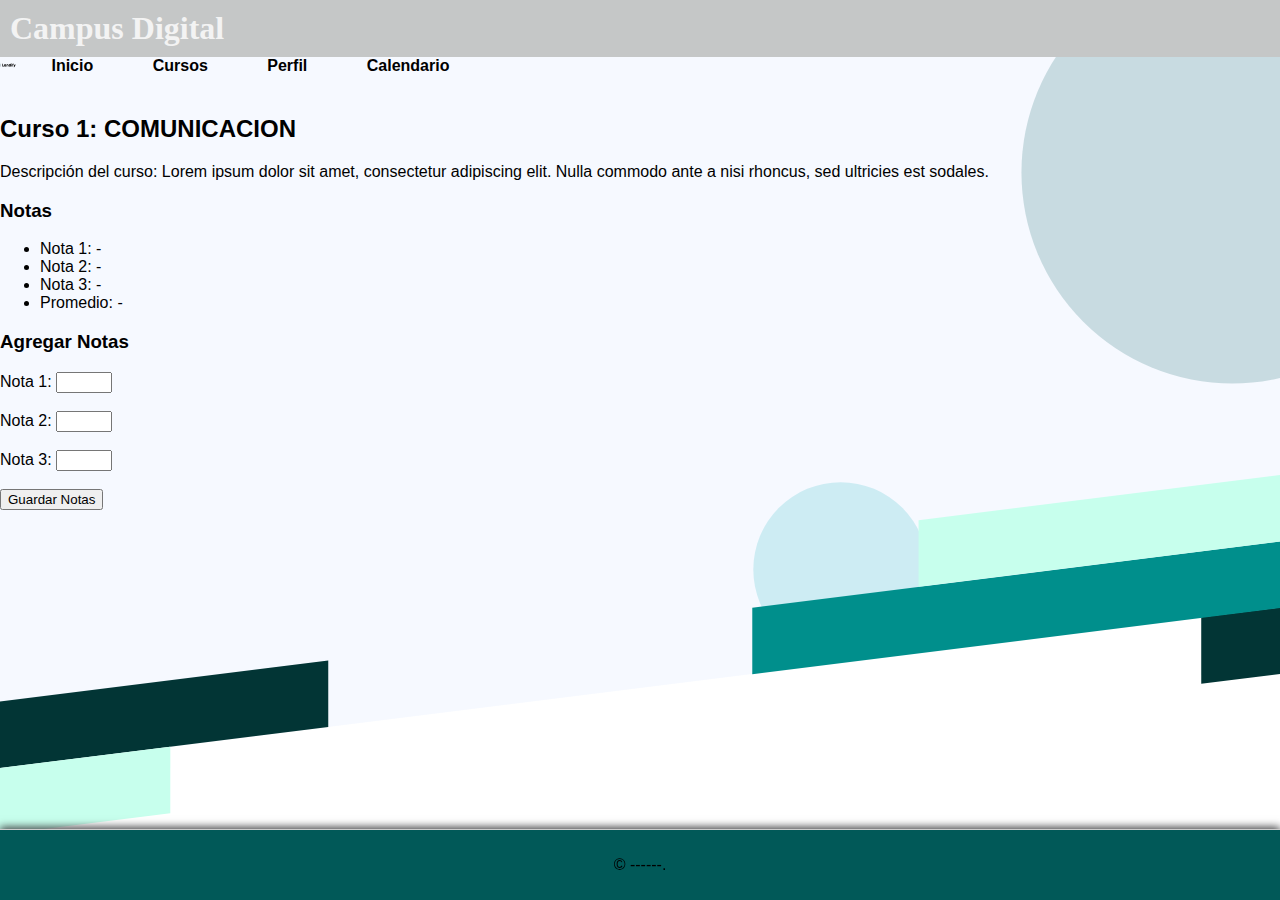
<file: Trabajo de metodologia.html>
<!DOCTYPE html>
<html lang="es">
<head>
    <meta charset="UTF-8">
    <meta name="viewport" content="width=device-width, initial-scale=1.0">
    <title>Curso 1: Introducción a la Programación - Campus Digital</title>
    <link rel="stylesheet" href="css/style.css">
</head>
<body>
    <header>
        <h1>Campus Digital</h1>
    </header>

    <nav>
        <svg width="128" height="32" viewBox="0 0 128 32" fill="none" xmlns="http://www.w3.org/2000/svg">
            <g clip-path="url(#clip0_1_439)">
            <path d="M0.657471 32H11.5068C16.6514 32 20.8219 27.8295 20.8219 22.6849H9.97254C4.82797 22.6849 0.657471 26.8554 0.657471 32Z" fill="#008F8C"/>
            <path d="M1.14282 9.31507V23.0137C6.28739 23.0137 10.4579 18.8432 10.4579 13.6986V0C5.31332 0 1.14282 4.1705 1.14282 9.31507Z" fill="#015958"/>
            <path d="M31.3424 0H20.493C15.3485 0 11.178 4.1705 11.178 9.31507H22.0273C27.1719 9.31507 31.3424 5.14457 31.3424 0Z" fill="#C7FFED"/>
            <path d="M31.3424 22.137V8.43835C26.1978 8.43835 22.0273 12.6089 22.0273 17.7534V31.4521C27.1719 31.4521 31.3424 27.2816 31.3424 22.137Z" fill="#023535"/>
            </g>
            <path d="M46.1713 20.48V7.99999H42.5142V24H51.8856V20.48H46.1713Z" fill="black"/>
            <path d="M61.5676 12.5714V13.6457C60.8133 12.7771 59.6933 12.2514 58.1618 12.2514C55.1676 12.2514 52.699 14.88 52.699 18.2857C52.699 21.6914 55.1676 24.32 58.1618 24.32C59.6933 24.32 60.8133 23.7943 61.5676 22.9257V24H64.9961V12.5714H61.5676ZM58.8476 21.0743C57.2704 21.0743 56.1276 20 56.1276 18.2857C56.1276 16.5714 57.2704 15.4971 58.8476 15.4971C60.4247 15.4971 61.5676 16.5714 61.5676 18.2857C61.5676 20 60.4247 21.0743 58.8476 21.0743Z" fill="black"/>
            <path d="M74.2086 12.2514C72.7 12.2514 71.5572 12.8 70.94 13.6457V12.5714H67.5115V24H70.94V17.76C70.94 16.1371 71.8086 15.4057 73.0658 15.4057C74.1629 15.4057 75.0543 16.0686 75.0543 17.4857V24H78.4829V16.9828C78.4829 13.8971 76.5172 12.2514 74.2086 12.2514Z" fill="black"/>
            <path d="M89.1345 7.99999V13.6457C88.3802 12.7771 87.2602 12.2514 85.7288 12.2514C82.7345 12.2514 80.2659 14.88 80.2659 18.2857C80.2659 21.6914 82.7345 24.32 85.7288 24.32C87.2602 24.32 88.3802 23.7943 89.1345 22.9257V24H92.5631V7.99999H89.1345ZM86.4145 21.0743C84.8374 21.0743 83.6945 20 83.6945 18.2857C83.6945 16.5714 84.8374 15.4971 86.4145 15.4971C87.9916 15.4971 89.1345 16.5714 89.1345 18.2857C89.1345 20 87.9916 21.0743 86.4145 21.0743Z" fill="black"/>
            <path d="M96.7927 11.5657C97.9127 11.5657 98.8499 10.6286 98.8499 9.50856C98.8499 8.38856 97.9127 7.45142 96.7927 7.45142C95.6727 7.45142 94.7356 8.38856 94.7356 9.50856C94.7356 10.6286 95.6727 11.5657 96.7927 11.5657ZM95.0784 24H98.507V12.5714H95.0784V24Z" fill="black"/>
            <path d="M107.302 10.9714V7.67999C103.507 7.45142 101.747 9.37142 101.747 12.5714H100.216V15.8628H101.747V24H105.176V15.8628H107.302V12.5714H105.176C105.176 11.2457 106.022 10.8571 107.302 10.9714Z" fill="black"/>
            <path d="M116.207 12.5714L114.058 19.5657L111.521 12.5714H107.75L112.298 23.4743C111.796 24.8686 111.041 25.3714 109.441 25.3714V28.5714C112.641 28.7314 114.676 27.2914 115.956 23.6571L119.864 12.5714H116.207Z" fill="black"/>
            <defs>
            <clipPath id="clip0_1_439">
            <rect width="32" height="32" fill="white"/>
            </clipPath>
            </defs>
            </svg>
            
        <a href="inicio.html">Inicio</a>
        <a href="cursos.html">Cursos</a>
        <a href="perfil.html">Perfil</a>
        <a href="calendario.html">Calendario</a>

    </nav>

    <main>
        <section>
            <h2>Curso 1: COMUNICACION</h2>
            <p>Descripción del curso: Lorem ipsum dolor sit amet, consectetur adipiscing elit. Nulla commodo ante a nisi rhoncus, sed ultricies est sodales.</p>
            
            <h3>Notas</h3>
            <ul id="notas-lista">
                <li>Nota 1: <span id="nota1">-</span></li>
                <li>Nota 2: <span id="nota2">-</span></li>
                <li>Nota 3: <span id="nota3">-</span></li>
                <li>Promedio: <span id="promedio">-</span></li>
            </ul>

            <h3>Agregar Notas</h3>
            <form id="formulario-notas">
                <label for="nota1">Nota 1:</label>
                <input type="number" id="nota1" name="nota1" min="0" max="20" required><br><br>

                <label for="nota2">Nota 2:</label>
                <input type="number" id="nota2" name="nota2" min="0" max="20" required><br><br>

                <label for="nota3">Nota 3:</label>
                <input type="number" id="nota3" name="nota3" min="0" max="20" required><br><br>

                <button type="submit">Guardar Notas</button>
            </form>
        </section>
    </main>

    <footer>
        <p>&copy; ------.</p>
    </footer>

    <script>
        
        function calcularPromedio() {
            let nota1 = parseFloat(document.getElementById('nota1').innerText);
            let nota2 = parseFloat(document.getElementById('nota2').innerText);
            let nota3 = parseFloat(document.getElementById('nota3').innerText);

            let promedio = (nota1 + nota2 + nota3) / 3;
            document.getElementById('promedio').innerText = promedio.toFixed(2);
        }

        
        document.getElementById('formulario-notas').addEventListener('submit', function(event) {
            event.preventDefault(); 
            
            let nota1 = parseFloat(document.getElementById('nota1').value);
            let nota2 = parseFloat(document.getElementById('nota2').value);
            let nota3 = parseFloat(document.getElementById('nota3').value);

            
            document.getElementById('nota1').innerText = nota1.toFixed(2);
            document.getElementById('nota2').innerText = nota2.toFixed(2);
            document.getElementById('nota3').innerText = nota3.toFixed(2);

            
            calcularPromedio();
        });
        
    </script>
    <script>
        window.addEventListener('mouseover', initLandbot, { once: true });
        window.addEventListener('touchstart', initLandbot, { once: true });
        var myLandbot;
        function initLandbot() {
          if (!myLandbot) {
            var s = document.createElement('script');s.type = 'text/javascript';s.async = true;
            s.addEventListener('load', function() {
              var myLandbot = new Landbot.Livechat({
                configUrl: 'https://storage.googleapis.com/landbot.online/v3/H-2548985-42KR1K2D9CUROTNS/index.json',
              });
            });
            s.src = 'https://cdn.landbot.io/landbot-3/landbot-3.0.0.js';
            var x = document.getElementsByTagName('script')[0];
            x.parentNode.insertBefore(s, x);
          }
        }
        </script>
</body>
</html>
</file>
<file: iniciosss.css>
body {
    font-family: Arial, sans-serif;
    background: url('data:image/svg+xml;utf8,<svg xmlns="http://www.w3.org/2000/svg" width="1440" height="866" viewBox="0 0 1440 866" fill="none"><rect width="1440" height="866" fill="white"/><g clip-path="url(%23clip1_14_454)"><circle opacity="0.6" cx="1290" cy="166" r="203" fill="%23015958"/><circle opacity="0.6" cx="913" cy="548" r="84" fill="%231DB5BE"/><g filter="url(%23filter0_b_14_454)"><path d="M0 0H1440V572L0 752V0Z" fill="%23F2F7FF" fill-opacity="0.7"/></g><path d="M1260 594.005L1680 541.488V605.488L1260 658.005V594.005Z" fill="%23023535"/><path d="M828 584.808L1440 508V572L828 648.808V584.808Z" fill="%23008F8C"/><path d="M988 500.517L1408 448V512L988 564.517V500.517Z" fill="%23C7FFED"/><path d="M0 688.016L420 635.499V699.499L0 752.016V688.016Z" fill="%23023535"/><path d="M-152 771.005L268 718.488V782.488L-152 835.005V771.005Z" fill="%23C7FFED"/></g></svg>') no-repeat center center fixed;
    background-size: cover; 
    margin: 0;
    padding: 0;
}

.container {
    width: 100%;
    margin: 0 auto;
    text-align: center;
    padding-top: 50px;
    font-size: 20px;
}
h1 {
    font-size: 40px;
    color: #333;
}
p {
    font-size: 20px;
    color: #666;
}
.btn {
    display: inline-block;
    padding: 10px 20px;
    background-color: #023535;
    color: #fff;
    text-decoration: none;
    border-radius: 5px;
    margin-top: 20px;
    transition: background-color 0.3s;
    margin-right: 10px;
}
.btn:hover {
    background-color: #0056b3;
}
footer {
    position: fixed; 
    bottom: 0;
    width: 100%;
    background-color: #015958;
    border-top: 1px solid #ccc;
    text-align: center;
    padding: 10px 0;
    z-index: 999;
    box-shadow: 0 -2px 8px rgba(61, 61, 63, 0.973);

}
</file>
<file: calendario.css>
body {
    font-family: Arial, sans-serif;
    background: url('data:image/svg+xml;utf8,<svg xmlns="http://www.w3.org/2000/svg" width="1440" height="866" viewBox="0 0 1440 866" fill="none"><rect width="1440" height="866" fill="white"/><g clip-path="url(%23clip1_14_454)"><circle opacity="0.6" cx="1290" cy="166" r="203" fill="%23015958"/><circle opacity="0.6" cx="913" cy="548" r="84" fill="%231DB5BE"/><g filter="url(%23filter0_b_14_454)"><path d="M0 0H1440V572L0 752V0Z" fill="%23F2F7FF" fill-opacity="0.7"/></g><path d="M1260 594.005L1680 541.488V605.488L1260 658.005V594.005Z" fill="%23023535"/><path d="M828 584.808L1440 508V572L828 648.808V584.808Z" fill="%23008F8C"/><path d="M988 500.517L1408 448V512L988 564.517V500.517Z" fill="%23C7FFED"/><path d="M0 688.016L420 635.499V699.499L0 752.016V688.016Z" fill="%23023535"/><path d="M-152 771.005L268 718.488V782.488L-152 835.005V771.005Z" fill="%23C7FFED"/></g></svg>') no-repeat center center fixed;
    background-size: cover; 
    margin: 0;
    padding: 0;
}

.container {
    width: 90%;
    max-width: 1200px;
    margin: 0 auto;
}

header {
    background-color:#C5C7C7;
    padding: 10px;
    text-align: center;
    font-family: Georgia, 'Times New Roman', Times, serif;
    margin-bottom: 0px;
    color: white;
    display: flex;
    justify-content: space-between;
    align-items: center;
}
nav {
    margin-left: auto; 
}

nav a {
    font-family: Arial, Helvetica, sans-serif;
    font-weight: 700;
    text-decoration: none;
    color: rgb(0, 0, 0);
    padding: 10px 20px;
    transition: background-color 0.3s ease;
    align-items: center;
    position: center;
    margin-left: 15px;
}
nav svg {
    width: 22px;
    height: 22px;
    margin: -5px;
    
}
h1 {
    margin: 0;
    padding: 0;
}

nav a.active {
    background-color: #99ffff;
}

nav a:hover {
    background-color:#ccffff;
}

.ff {
    background-color: #023535; 
    text-align: center;
    padding: 10px;
    flex-shrink: 0; 
}

footer {
    margin-top: auto; 
}
main {
    padding: 20px 0;
}

.inicio-section, .eventos-section, .talleres-section {
    margin-bottom: 30px;
}


.calendar-container {
    width: 90%;
    max-width: 800px; /* Reducido el ancho máximo para una mejor visualización */
    margin: 20px auto;
    background-color: #fff;
    border-radius: 8px;
    box-shadow: 0 0 10px rgba(0,0,0,0.1);
    padding: 20px;
}

#month-year {
    font-size: 20px;
    font-weight: bold;
    text-align: center;
    margin-bottom: 20px;
}

#calendar-table {
    width: 100%;
    border-collapse: collapse;
}

#calendar-table th,
#calendar-table td {
    padding: 10px;
    text-align: center;
}

#calendar-table th {
    background-color: #f2f2f2;
}

#calendar-table td {
    border: 1px solid #ccc;
}

.task-input {
    width: 100%;
    max-width: 600px;
    background-color: #fff;
    border-radius: 8px;
    box-shadow: 0 0 10px rgba(0,0,0,0.1);
    padding: 20px;
    margin-top: 20px;
}

#task-text {
    width: calc(100% - 20px);
    margin-bottom: 10px;
    padding: 10px;
    border: 1px solid #ccc;
    border-radius: 4px;
    resize: vertical;
}

#add-task-btn {
    background-color: #125c48;
    color: white;
    border: none;
    padding: 10px 20px;
    text-align: center;
    text-decoration: none;
    display: inline-block;
    font-size: 16px;
    border-radius: 4px;
    cursor: pointer;
    margin-bottom: 10px;
}

#tasks-list {
    max-height: 200px;
    overflow-y: auto;
    border: 1px solid #ccc;
    padding: 10px;
    border-radius: 4px;
}

#tasks-list .task-item {
    margin-bottom: 5px;
    padding: 10px;
    background-color: #f2f2f2;
    border-radius: 4px;
}

.task-buttons {
    display: flex;
    justify-content: flex-end;
    margin-top: 5px;
}

.edit-btn, .delete-btn {
    background-color: transparent;
    border: none;
    cursor: pointer;
    font-size: 14px;
    margin-left: 10px;
}

.delete-btn {
    color: #ff0000;
}
</file>
<file: styles.css>
body {
    font-family: Arial, sans-serif;
    background: url('data:image/svg+xml;utf8,<svg xmlns="http://www.w3.org/2000/svg" width="1440" height="866" viewBox="0 0 1440 866" fill="none"><rect width="1440" height="866" fill="white"/><g clip-path="url(%23clip1_14_454)"><circle opacity="0.6" cx="1290" cy="166" r="203" fill="%23015958"/><circle opacity="0.6" cx="913" cy="548" r="84" fill="%231DB5BE"/><g filter="url(%23filter0_b_14_454)"><path d="M0 0H1440V572L0 752V0Z" fill="%23F2F7FF" fill-opacity="0.7"/></g><path d="M1260 594.005L1680 541.488V605.488L1260 658.005V594.005Z" fill="%23023535"/><path d="M828 584.808L1440 508V572L828 648.808V584.808Z" fill="%23008F8C"/><path d="M988 500.517L1408 448V512L988 564.517V500.517Z" fill="%23C7FFED"/><path d="M0 688.016L420 635.499V699.499L0 752.016V688.016Z" fill="%23023535"/><path d="M-152 771.005L268 718.488V782.488L-152 835.005V771.005Z" fill="%23C7FFED"/></g></svg>') no-repeat center center fixed;
    background-size: cover; 
    margin: 0;
    padding: 0;
}


.container {
    background-color: #015958;
    text-align: center;
    padding: 20px;
}

.contenedor {
    width: 80%;
    margin: auto;
    overflow: hidden;
}

h1 {
    text-align: center;
    margin-top: 20px;
}

header {
    background-color:#C5C7C7;
    padding: 10px;
    text-align: center;
    font-family: Georgia, 'Times New Roman', Times, serif;
    margin-bottom: 0px;
    color: white;
    display: flex;
    justify-content: space-between;
    align-items: center;
}
nav {
    margin-left: auto; 
}

nav a {
    font-family: Arial, Helvetica, sans-serif;
    font-weight: 700;
    text-decoration: none;
    color: rgb(0, 0, 0);
    padding: 10px 20px;
    transition: background-color 0.3s ease;
    align-items: center;
    position: center;
    margin-left: 15px;
}
nav svg {
    width: 22px;
    height: 22px;
    margin: -5px;
    
}
h1 {
    margin: 0;
    padding: 0;
}

nav a.active {
    background-color: #99ffff;
}

nav a:hover {
    background-color:#ccffff;
}

footer {
    position: fixed; 
    bottom: 0;
    width: 100%;
    background-color: #015958;
    border-top: 1px solid #ccc;
    text-align: center;
    padding: 10px 0;
    z-index: 999;
    box-shadow: 0 -2px 8px rgba(61, 61, 63, 0.973);
}
.body-main {
    padding-bottom: 80px; 
}


.modal {
    display: none;
    position: fixed;
    z-index: 1100;
    left: 0;
    top: 0;
    width: 100%;
    height: 100%;
    overflow: auto;
    background-color: rgba(0, 0, 0, 0.53);
}

.modal-content {
    position: relative;
    margin: 5% auto;
    padding: 20px;
    max-width: 600px;
    box-shadow: 0 4px 8px rgba(0, 0, 0, 0.1);
}

.close {
    position: absolute;
    top: 10px;
    right: 10px;
    color: #888;
    font-size: 24px;
    cursor: pointer;
}

.close:hover {
    color: #000;
}

.close:hover::before,
.close:hover::after {
    content: '';
    position: absolute;
    background-color: rgba(0, 0, 0, 0.1);
    width: calc(100% + 20px);
    height: calc(100% + 20px);
    top: -10px;
    left: -10px;
    z-index: -1;
    border-radius: 12px;
}

.modal-content section {
    padding: 20px;
}

.modal-content form {
    margin-top: 20px;
    text-align: center;

}

.modal-content form label {
    display: block;
    margin-bottom: 10px;
    font-size: 17px;
    color: #333;
}

.modal-content form input,
.modal-content form textarea {
    width: 100%;
    padding: 10px;
    font-size: 16px;
    margin-bottom: 15px;
    border: 1px solid #ccc;
    border-radius: 5px;
    box-sizing: border-box;
}

.modal-content form .btn {
    display: inline-block;
    padding: 10px 20px;
    background-color: #1E92E9;
    color: white;
    border: none;
    border-radius: 5px;
    cursor: pointer;
    transition: background-color 0.3s ease;
}

.modal-content form .btn:hover {
    background-color: #0F6AB4;
}

#resultadoPromedio {
    text-align: center;
    margin-top: 20px;
    font-weight: bold;
}


.calif,
.profile-card,
.report-card {
    background-position: center;
    background-repeat: no-repeat;
    background-size: cover;
    padding: 50px;
    width: 350px;
    border-radius: 25px;
    
    background-position: center;
    background-repeat: no-repeat;
    background-size: cover;
    padding: 15px;
    width: 500px;
    border-radius: 25px;
}
.calif {
    text-align: center;
    padding: 50px;
    width: 500px;
    border-radius: 25px;
    background-color:rgba(255, 255, 255, 0.6);
    background-position: center;
    background-repeat: no-repeat;
    background-size: cover;
    margin: auto;
    margin-top: 50px;
    box-shadow: 0px 0px 20px rgba(0, 0, 0, 0.3);
}



.calif h1,
.profile-card h1,
.report-card h1 {
    color: #959aab;
    font-size: 40px;
    margin-bottom: 25px;
    text-align: center;
}

.calif form,
.profile-card form,
.report-card form {
    text-align: center;
}

.calif label,
.profile-card label,
.report-card label {
    display: inline-block;
    width: 200px;
    font-size: 17px;
    color: #a9abb5;
    margin-bottom: 10px;
    border-top-left-radius: 20%;
}

.calif input[type="text"],
.calif input[type="number"],
.profile-card input[type="text"],
.profile-card input[type="number"],
.report-card input[type="text"],
.report-card input[type="number"] {
    width: 200px;
    padding: 8px;
    margin-bottom: 15px;
    border: 1px solid #ccc;
    border-radius: 5px;
}

.calif button,
.profile-card button,
.report-card button {
    display: block;
    margin: 20px auto;
    padding: 10px 20px;
    background-color: #4caf50;
    color: white;
    border: none;
    border-radius: 5px;
    cursor: pointer;
}

.calif button:hover,
.profile-card button:hover,
.report-card button:hover {
    background-color: #45a049;
}

.calif #resultadoPromedio,
.profile-card #resultadoPromedio,
.report-card #resultadoPromedio {
    text-align: center;
    margin-top: 20px;
    font-weight: bold;
}


.profile-card {
    background-color: #2a2a2a;
    width: 600px; 
    padding: 80px;
    border-radius: 12px;
    box-shadow: 0 4px 8px rgba(0, 0, 0, 0.779);
    text-align: center;
    display: flex;
    flex-direction: row;
    align-items: flex-start;
    background-color: white;
    background-position: center;
    background-repeat: no-repeat;
    background-size: cover;
    margin: auto;
    margin-top: 50px;
    box-shadow: 0px 0px 20px rgba(0, 0, 0, 0.3);
}


.profile-picture {
    flex: 0 0 auto;
    text-align: center;
    margin-right: 20px;
}

.profile-picture img {
    width: 150px;
    height: 150px;
    border-radius: 50%;
    border: 4px solid #fff;
    box-shadow: 0 0 10px rgba(0, 0, 0, 0.1);
}

.change-img-btn {
    background-color: hsl(211, 100%, 50%);
    color: #fff;
    padding: 6px 12px;
    border-radius: 4px;
    cursor: pointer;
    font-size: 14px;
    transition: background-color 0.3s ease;
    display: block;
    margin-top: 10px;
    width: 100px;
    margin-left: auto;
    margin-right: auto;
}

.change-img-btn:hover {
    background-color: #8aa5c2;
}

.profile-details {
    flex: 1 1 auto;
    text-align:right;
}

.profile-details h2 {
    margin-bottom: 10px;
    font-size: 22px;
}

.profile-field {
    margin-bottom: 12px;
}

.field-label {
    font-weight: bold;
    margin-right: 10px;
}

#edit-profile-btn,
#save-changes-btn {
    margin-top: 10px;
    padding: 8px 20px;
    background-color: #28a745;
    color: #fff;
    border: none;
    border-radius: 4px;
    cursor: pointer;
    font-size: 16px;
    transition: background-color 0.3s ease;
    width: 100%;
    display: block;
    text-align: center;
}

#edit-profile-btn:hover,
#save-changes-btn:hover {
    background-color: #218838;
}

.edit-form {
    display: none;
    margin-top: 15px;
    flex-direction: column;
}

.edit-form input {
    width: calc(100% - 20px);
    margin-bottom: 10px;
    padding: 8px;
    font-size: 10px;
    border: 1px solid #ccc;
    border-radius: 4px;
}

.edit-form button {
    width: 100%;
}

.success-message {
    display: none;
    position: fixed;
    top: 50%;
    left: 50%;
    transform: translate(-50%, -50%);
    padding: 15px;
    background-color: #4CAF50;
    color: white;
    border-radius: 5px;
    box-shadow: 0 0 10px rgba(0, 0, 0, 0.3);
    z-index: 1000;
}



.grid-container {
    display: grid;
    grid-template-columns: repeat(2, 1fr);
    gap: 20px;
    max-width: 100%;
    padding: 20px;
    box-sizing: border-box;
}

.video-container {
    position: relative;
    overflow: hidden;
    padding-top: 56.25%; 
}

iframe {
    position: absolute;
    top: 0;
    left: 0;
    width: 100%;
    height: 100%;
    border: none;
}
</file>
<file: css/chat.css>
body {
    font-family: Arial, sans-serif;
    background: url('data:image/svg+xml;utf8,<svg xmlns="http://www.w3.org/2000/svg" width="1440" height="866" viewBox="0 0 1440 866" fill="none"><rect width="1440" height="866" fill="white"/><g clip-path="url(%23clip1_14_454)"><circle opacity="0.6" cx="1290" cy="166" r="203" fill="%23015958"/><circle opacity="0.6" cx="913" cy="548" r="84" fill="%231DB5BE"/><g filter="url(%23filter0_b_14_454)"><path d="M0 0H1440V572L0 752V0Z" fill="%23F2F7FF" fill-opacity="0.7"/></g><path d="M1260 594.005L1680 541.488V605.488L1260 658.005V594.005Z" fill="%23023535"/><path d="M828 584.808L1440 508V572L828 648.808V584.808Z" fill="%23008F8C"/><path d="M988 500.517L1408 448V512L988 564.517V500.517Z" fill="%23C7FFED"/><path d="M0 688.016L420 635.499V699.499L0 752.016V688.016Z" fill="%23023535"/><path d="M-152 771.005L268 718.488V782.488L-152 835.005V771.005Z" fill="%23C7FFED"/></g></svg>') no-repeat center center fixed;
    background-size: cover; 
    margin: 0;
    padding: 0;
}


.container {
    background-color: #015958;
    text-align: center;
    padding: 20px;
}

.contenedor {
    width: 80%;
    margin: auto;
    overflow: hidden;
}

h1 {
    text-align: center;
    margin-top: 20px;
}

header {
    background-color:#C5C7C7;
    padding: 10px;
    text-align: center;
    font-family: Georgia, 'Times New Roman', Times, serif;
    margin-bottom: 0px;
    color: white;
    display: flex;
    justify-content: space-between;
    align-items: center;
}
nav {
    margin-left: auto; 
}

nav a {
    font-family: Arial, Helvetica, sans-serif;
    font-weight: 700;
    text-decoration: none;
    color: rgb(0, 0, 0);
    padding: 10px 20px;
    transition: background-color 0.3s ease;
    align-items: center;
    position: center;
    margin-left: 15px;
}
nav svg {
    width: 22px;
    height: 22px;
    margin: -5px;
    
}
h1 {
    margin: 0;
    padding: 0;
}

nav a.active {
    background-color: #99ffff;
}

nav a:hover {
    background-color:#ccffff;
}

footer {
    position: fixed; 
    bottom: 0;
    width: 100%;
    background-color: #015958;
    border-top: 1px solid #ccc;
    text-align: center;
    padding: 10px 0;
    z-index: 999;
    box-shadow: 0 -2px 8px rgba(61, 61, 63, 0.973);
}
.event {
    background: #fff;
    margin: 20px 0;
    padding: 20px;
    border: 1px solid #ddd;
    border-radius: 5px;
    transition: transform 0.3s ease, box-shadow 0.3s ease;
}

.event:hover {
    transform: translateY(-10px);
    box-shadow: 0 4px 8px rgba(0, 0, 0, 0.2);
}

.event h2 {
    margin: 0 0 10px;
}

.event p {
    margin: 5px 0;
}

.event time {
    color: #888;
}
</file>
<file: css/style.css>
body {
    font-family: Arial, sans-serif;
    background: url('data:image/svg+xml;utf8,<svg xmlns="http://www.w3.org/2000/svg" width="1440" height="866" viewBox="0 0 1440 866" fill="none"><rect width="1440" height="866" fill="white"/><g clip-path="url(%23clip1_14_454)"><circle opacity="0.6" cx="1290" cy="166" r="203" fill="%23015958"/><circle opacity="0.6" cx="913" cy="548" r="84" fill="%231DB5BE"/><g filter="url(%23filter0_b_14_454)"><path d="M0 0H1440V572L0 752V0Z" fill="%23F2F7FF" fill-opacity="0.7"/></g><path d="M1260 594.005L1680 541.488V605.488L1260 658.005V594.005Z" fill="%23023535"/><path d="M828 584.808L1440 508V572L828 648.808V584.808Z" fill="%23008F8C"/><path d="M988 500.517L1408 448V512L988 564.517V500.517Z" fill="%23C7FFED"/><path d="M0 688.016L420 635.499V699.499L0 752.016V688.016Z" fill="%23023535"/><path d="M-152 771.005L268 718.488V782.488L-152 835.005V771.005Z" fill="%23C7FFED"/></g></svg>') no-repeat center center fixed;
    background-size: cover; 
    margin: 0;
    padding: 0;
}

.container {
    width: 90%;
    max-width: 1200px;
    margin: 0 auto;
}

header {
    background-color:#C5C7C7;
    padding: 10px;
    text-align: center;
    font-family: Georgia, 'Times New Roman', Times, serif;
    margin-bottom: 0px;
    color: rgb(243, 243, 243);
    display: flex;
    justify-content: space-between;
    align-items: center;
    
}
nav {
    margin-left: auto; 
}

nav a {
    font-family: Arial, Helvetica, sans-serif;
    font-weight: 700;
    text-decoration: none;
    color: rgb(0, 0, 0);
    padding: 10px 20px;
    transition: background-color 0.3s ease;
    align-items: center;
    position: center;
    margin-left: 15px;
}
nav svg {
    width: 22px;
    height: 22px;
    margin: -5px;
    
}
h1 {
    margin: 0;
    padding: 0;
}

nav a.active {
    background-color: #99ffff;
}

nav a:hover {
    background-color:#ccffff;
}

footer {
    position: fixed; 
    bottom: 0;
    width: 100%;
    background-color: #015958;
    border-top: 1px solid #ccc;
    text-align: center;
    padding: 10px 0;
    z-index: 999;
    box-shadow: 0 -2px 8px rgba(61, 61, 63, 0.973);
}
main {
    padding: 20px 0;
}

.inicio-section, .eventos-section, .talleres-section {
    margin-bottom: 30px;
}

.tarjeta-evento, .tarjeta-taller {
    background-color: #fff;
    padding: 20px;
    border-radius: 8px;
    box-shadow: 0 4px 6px rgba(0, 0, 0, 0.1);
    transition: transform 0.3s ease;
    margin-bottom: 20px;
}

.tarjeta-evento:hover, .tarjeta-taller:hover {
    transform: translateY(-5px);
}

.tarjeta-evento h3, .tarjeta-taller h3 {
    margin-top: 0;
    margin-bottom: 10px;
    font-size: 1.2rem;
}

.tarjeta-evento p, .tarjeta-taller p {
    color: #666;
    margin-bottom: 5px;
    line-height: 1.5;
}
</file>
<file: css/styles-cursos.css>
body {
    font-family: Arial, sans-serif;
    background: url('data:image/svg+xml;utf8,<svg xmlns="http://www.w3.org/2000/svg" width="1440" height="866" viewBox="0 0 1440 866" fill="none"><rect width="1440" height="866" fill="white"/><g clip-path="url(%23clip1_14_454)"><circle opacity="0.6" cx="1290" cy="166" r="203" fill="%23015958"/><circle opacity="0.6" cx="913" cy="548" r="84" fill="%231DB5BE"/><g filter="url(%23filter0_b_14_454)"><path d="M0 0H1440V572L0 752V0Z" fill="%23F2F7FF" fill-opacity="0.7"/></g><path d="M1260 594.005L1680 541.488V605.488L1260 658.005V594.005Z" fill="%23023535"/><path d="M828 584.808L1440 508V572L828 648.808V584.808Z" fill="%23008F8C"/><path d="M988 500.517L1408 448V512L988 564.517V500.517Z" fill="%23C7FFED"/><path d="M0 688.016L420 635.499V699.499L0 752.016V688.016Z" fill="%23023535"/><path d="M-152 771.005L268 718.488V782.488L-152 835.005V771.005Z" fill="%23C7FFED"/></g></svg>') no-repeat center center fixed;
    background-size: cover; 
    margin: 0;
    padding: 0;
}


header {
    background-color:#C5C7C7;
    padding: 10px;
    text-align: center;
    font-family: Georgia, 'Times New Roman', Times, serif;
    margin-bottom: 0px;
    color: white;
    display: flex;
    justify-content: space-between;
    align-items: center;
}
nav {
    margin-left: auto; 
}

nav a {
    font-family: Arial, Helvetica, sans-serif;
    font-weight: 700;
    text-decoration: none;
    color: rgb(0, 0, 0);
    padding: 10px 20px;
    transition: background-color 0.3s ease;
    align-items: center;
    position: center;
    margin-left: 15px;
}
h1 {
    margin: 0;
    padding: 0;
}

nav a.active {
    background-color: #99ffff;
}

nav a:hover {
    background-color:#ccffff;
}
nav svg {
    width: 22px;
    height: 22px;
    margin: -5px;
    
}

footer {
    position: fixed; 
    bottom: 0;
    width: 100%;
    background-color: #015958;
    border-top: 1px solid #ccc;
    text-align: center;
    padding: 10px 0;
    z-index: 999;
    box-shadow: 0 -2px 8px rgba(61, 61, 63, 0.973);
}

main {
    padding: 20px;
    max-width: 900px;
    margin: 20px auto;
    background-color: #f0f0f0; 
    border-radius: 8px;
    box-shadow: 0 0 10px rgba(0, 0, 0, 0.1);
}

section {
    margin-bottom: 20px;
    padding: 20px;
    border-radius: 8px;
    background-color: #fff; 
    box-shadow: 0 2px 5px rgba(0, 0, 0, 0.1);
}




#lista-cursos {
    list-style: none;
    padding: 0;
    display: flex;
    flex-wrap: wrap;
    gap: 20px;
}

#lista-cursos li {
    width: calc(50% - 10px); 
    background-color: #ffffff;
    border-radius: 8px;
    box-shadow: 0 4px 8px rgba(0, 0, 0, 0.1); 
    overflow: hidden;
    transition: transform 0.3s ease, box-shadow 0.3s ease;
}

#lista-cursos li:hover {
    transform: translateY(-5px); 
    box-shadow: 0 8px 16px rgba(0, 0, 0, 0.2); 
}

#lista-cursos li a {
    display: block;
    padding: 20px;
    text-decoration: none;
    color: #333;
}

#lista-cursos li a h3 {
    margin-bottom: 10px;
    font-size: 18px;
}

#lista-cursos li a p {
    margin-bottom: 0;
    font-size: 14px;
    color: #666;
}

#lista-cursos li a:hover {
    background-color: #f0f0f0;
}
</file>
<file: css/reportes.css>
body {
    font-family: Arial, sans-serif;
    background: url('data:image/svg+xml;utf8,<svg xmlns="http://www.w3.org/2000/svg" width="1440" height="866" viewBox="0 0 1440 866" fill="none"><rect width="1440" height="866" fill="white"/><g clip-path="url(%23clip1_14_454)"><circle opacity="0.6" cx="1290" cy="166" r="203" fill="%23015958"/><circle opacity="0.6" cx="913" cy="548" r="84" fill="%231DB5BE"/><g filter="url(%23filter0_b_14_454)"><path d="M0 0H1440V572L0 752V0Z" fill="%23F2F7FF" fill-opacity="0.7"/></g><path d="M1260 594.005L1680 541.488V605.488L1260 658.005V594.005Z" fill="%23023535"/><path d="M828 584.808L1440 508V572L828 648.808V584.808Z" fill="%23008F8C"/><path d="M988 500.517L1408 448V512L988 564.517V500.517Z" fill="%23C7FFED"/><path d="M0 688.016L420 635.499V699.499L0 752.016V688.016Z" fill="%23023535"/><path d="M-152 771.005L268 718.488V782.488L-152 835.005V771.005Z" fill="%23C7FFED"/></g></svg>') no-repeat center center fixed;
    background-size: cover; 
    margin: 0;
    padding: 0;
}


.container {
    background-color: #015958;
    text-align: center;
    padding: 20px;
}

.contenedor {
    width: 80%;
    margin: auto;
    overflow: hidden;
}

h1 {
    text-align: center;
    margin-top: 20px;
}

header {
    background-color:#C5C7C7;
    padding: 10px;
    text-align: center;
    font-family: Georgia, 'Times New Roman', Times, serif;
    margin-bottom: 0px;
    color: white;
    display: flex;
    justify-content: space-between;
    align-items: center;
}
nav {
    margin-left: auto; 
}

nav a {
    font-family: Arial, Helvetica, sans-serif;
    font-weight: 700;
    text-decoration: none;
    color: rgb(0, 0, 0);
    padding: 10px 20px;
    transition: background-color 0.3s ease;
    align-items: center;
    position: center;
    margin-left: 15px;
}
nav svg {
    width: 22px;
    height: 22px;
    margin: -5px;
    
}
h1 {
    margin: 0;
    padding: 0;
}

nav a.active {
    background-color: #99ffff;
}

nav a:hover {
    background-color:#ccffff;
}

footer {
    position: fixed; 
    bottom: 0;
    width: 100%;
    background-color: #015958;
    border-top: 1px solid #ccc;
    text-align: center;
    padding: 10px 0;
    z-index: 999;
    box-shadow: 0 -2px 8px rgba(61, 61, 63, 0.973);
}


.container {
    background-color: rgba(36, 34, 34, 0.913);
    text-align: center;
    padding: 20px;
}

nav a {
    font-family: Arial, Helvetica, sans-serif;
    font-weight: 700;
    text-decoration: none;
    color: rgb(0, 0, 0);
    padding: 10px 20px;
    transition: background-color 0.3s ease;
    align-items: center;
    position: center;
    margin-left: 15px;
}


.btn {
    background-color: #1E92E9;
    color: white;
    padding: 10px 20px;
    border: none;
    border-radius: 5px;
    cursor: pointer;
    transition: background-color 0.3s ease;
    font-size: 15px;
}

.btn:hover {
    background-color: #0F6AB4;
}




.form-content {
    background-color: white;
    background-size: cover;
    padding: 15px;
    width: 510px;
    height: 550px;
    border-radius: 25px;
    margin: auto;
    margin-top: 20px;
    display: flex;
    flex-direction: column;
    justify-content: center;
    align-items: center;
    box-shadow: 0px 0px 20px rgba(0, 0, 0, 0.3);
}

.form-content h2 {
    color: #F4F6F9;
    font-size: 30px;
    margin-bottom: 25px;
}

form {
    width: 100%;
    max-width: 400px;
    display: flex;
    flex-direction: column;
    align-items: center;
}

label {
    font-size: 17px;
    color:black;
    margin-bottom: 10px;
    text-align: left;
    width: 100%;
}

input, textarea {
    padding: 17px 14px;
    background-color: whitesmoke;
    border: 0;
    font-size: 10px;
    color: rgb(0, 0, 0);
    margin-bottom: 20px;
    border-radius: 10px;
    width: 100%;
    box-shadow: 0px 0px 20px rgba(0, 0, 0, 0.3);
}

.btn {
    background-color: #1E92E9;
    width: 150px;
    align-self: flex-end;
    cursor: pointer;
}

.btn:hover {
    background-color: #0F6AB4;
}
</file>
